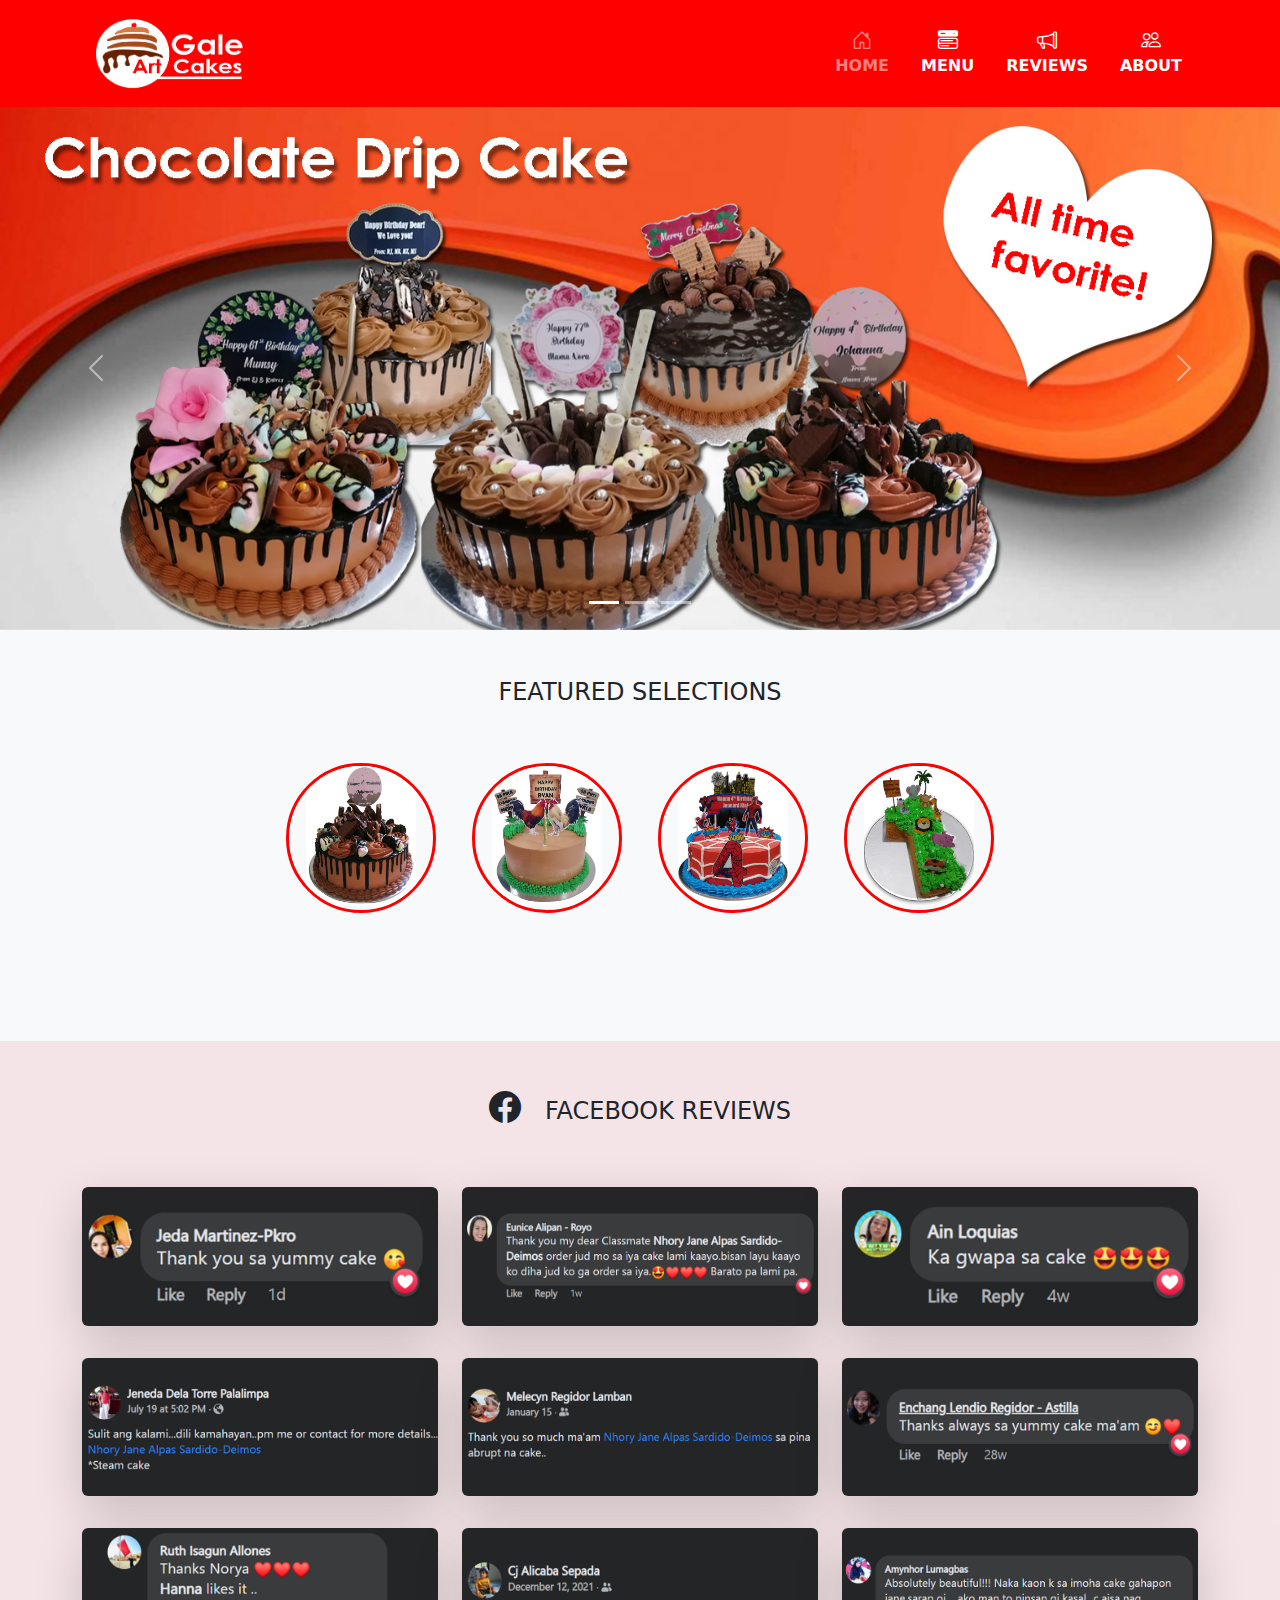
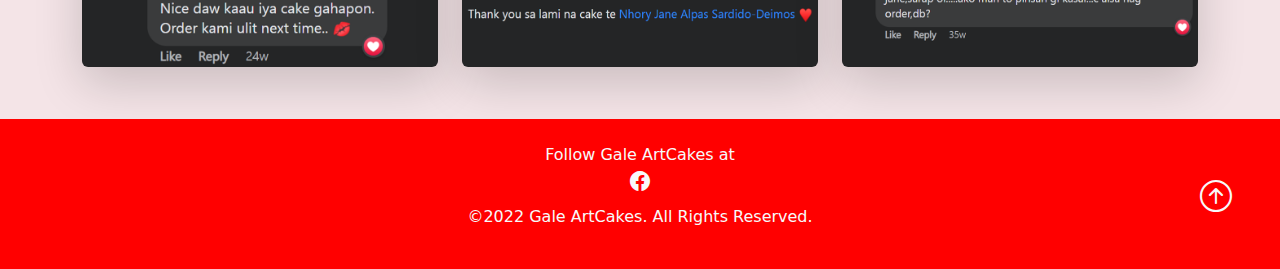
<file: index.html>
<!DOCTYPE html>
<html lang="en">
  <head>
    <!-- ---- Meta Tags ---- -->
    <meta charset="UTF-8" />
    <meta http-equiv="X-UA-Compatible" content="IE=edge" />
    <meta name="viewport" content="width=device-width, initial-scale=1.0" />

    <!-- ---- Bootstrap CSS ---- -->
    <link rel="stylesheet" href="css/bootstrap.min.css" />

    <!-- ---- Bootstrap Icon ---- -->
    <link
      rel="stylesheet"
      href="https://cdn.jsdelivr.net/npm/bootstrap-icons@1.3.0/font/bootstrap-icons.css"
    />

    <!-- ---- Custom CSS ---- -->
    <link rel="stylesheet" href="css/style.css" />
    <title>Gale ArtCakes</title>
  </head>
  <body class="bg-light">
    <!-- ---- Header ---- -->
    <header>
      <div class="p-2 p-lg-3 bgred fixed-top">
        <div class="container">
          <div
            class="d-flex flex-wrap align-items-center justify-content-center justify-content-lg-start"
          >
            <a
              href="#"
              class="d-flex align-items-center my-1 my-lg-0 me-lg-auto text-white text-decoration-none"
            >
              <img
                src="img/GaleLogo_png.png"
                width="180"
                height="75"
                alt="Gale Logo"
              />
            </a>

            <ul
              class="nav col-12 col-lg-auto my-2 justify-content-center my-lg-1 text-small fw-bold"
            >
              <li>
                <a href="#" class="nav-link text-white-50">
                  <i
                    class="bi bi-house-door d-block d-flex justify-content-center mb-1 fs-5"
                  ></i>
                  HOME
                </a>
              </li>
              <li>
                <a href="menu.html" class="nav-link text-white">
                  <i
                    class="bi bi-menu-button-wide-fill d-block d-flex justify-content-center mb-1 fs-5"
                  ></i>
                  MENU
                </a>
              </li>
              <li>
                <a href="#fb_review" class="nav-link text-white">
                  <i
                    class="bi bi-megaphone d-block d-flex justify-content-center mb-1 fs-5"
                  ></i>
                  REVIEWS
                </a>
              </li>

              <li>
                <a href="about.html" class="nav-link text-white">
                  <i
                    class="bi bi-people d-block d-flex justify-content-center mb-1 fs-5"
                  ></i>
                  ABOUT
                </a>
              </li>
            </ul>
          </div>
        </div>
      </div>
    </header>

    <!-- ---- Hero ---- -->
    <section id="hero" class="carousel slide" data-bs-ride="carousel">
      <div class="carousel-indicators">
        <button
          type="button"
          data-bs-target="#hero"
          data-bs-slide-to="0"
          class="active"
          aria-current="true"
          aria-label="Slide 1"
        ></button>
        <button
          type="button"
          data-bs-target="#hero"
          data-bs-slide-to="1"
          aria-label="Slide 2"
        ></button>
        <button
          type="button"
          data-bs-target="#hero"
          data-bs-slide-to="2"
          aria-label="Slide 3"
        ></button>
      </div>

      <div class="carousel-inner d-flex">
        <div class="carousel-item active" data-bs-interval="5000">
          <img src="img/dripCakes.jpg" alt="Cake1" class="img-fluid w-100" />
        </div>
        <div class="carousel-item" data-bs-interval="5000">
          <img src="img/themeCakes.jpg" alt="Cake2" class="img-fluid w-100" />
        </div>
        <div class="carousel-item" data-bs-interval="5000">
          <img
            src="img/characterCakes.jpg"
            alt="Cake3"
            class="img-fluid w-100"
          />
        </div>
        <button
          class="carousel-control-prev"
          type="button"
          data-bs-slide="prev"
          data-bs-target="#hero"
        >
          <span class="carousel-control-prev-icon"></span>
        </button>
        <button
          class="carousel-control-next"
          type="button"
          data-bs-slide="next"
          data-bs-target="#hero"
        >
          <span class="carousel-control-next-icon"></span>
        </button>
      </div>
    </section>

    <!-- ---- Featured Selection ---- -->
    <section class="py-5">
      <div class="container">
        <div class="text-center pb-5">
          <h4>FEATURED SELECTIONS</h4>
        </div>
        <div class="row g-0 d-flex justify-content-center">
          <div class="col-sm-6 col-md-4 col-lg-2 pb-3">
            <div class="selection-item text-center">
              <div class="selection-img overflow-hidden">
                <a href="menu.html#varities"
                  ><img src="img/choco1.png" alt="Choco"
                /></a>
              </div>
              <div class="selection-text">
                <h5 class="pt-2">Chocolate Drip Cakes</h5>
              </div>
            </div>
          </div>
          <div class="col-sm-6 col-md-4 col-lg-2 pb-3">
            <div class="selection-item text-center">
              <div class="selection-img overflow-hidden">
                <a href="menu_category1.html#varities">
                  <img src="img/theme1.png" alt="Choco" />
                </a>
              </div>
              <div class="selection-text">
                <h5 class="pt-2">Chocomoist Themed Cakes</h5>
              </div>
            </div>
          </div>
          <div class="col-sm-6 col-md-4 col-lg-2 pb-3">
            <div class="selection-item text-center">
              <div class="selection-img overflow-hidden">
                <a href="menu_category2.html#varities">
                  <img src="img/character1.png" alt="Choco"
                /></a>
              </div>
              <div class="selection-text">
                <h5 class="pt-2">Cartoon/Character Cakes</h5>
              </div>
            </div>
          </div>
          <div class="col-sm-6 col-md-4 col-lg-2 pb-3">
            <div class="selection-item text-center">
              <div class="selection-img overflow-hidden">
                <a href="menu_category3.html#varities">
                  <img src="img/number1.png" alt="Choco"
                /></a>
              </div>
              <div class="selection-text">
                <h5 class="pt-2">Number Cakes</h5>
              </div>
            </div>
          </div>
        </div>
      </div>
    </section>

    <!-- ---- FB Review ---- -->
    <section id="fb_review" class="bg-danger bg-opacity-10">
      <div class="text-center py-5">
        <h4 class="text-dark">
          <i class="bi bi-facebook me-4 fs-2"></i>FACEBOOK REVIEWS
        </h4>
      </div>
      <div class="container pb-5">
        <div class="row g-4 justify-content-center">
          <div class="col-sm-10 col-md-6 col-lg-4 py-1">
            <img
              src="img/feedback1.PNG"
              alt="feedback 1"
              class="fb-img img-fluid rounded shadow-lg"
            />
          </div>
          <div class="col-sm-10 col-md-6 col-lg-4 py-1">
            <img
              src="img/feedback2.PNG"
              alt="feedback 2"
              class="fb-img img-fluid rounded shadow-lg"
            />
          </div>
          <div class="col-sm-10 col-md-6 col-lg-4 py-1">
            <img
              src="img/feedback3.PNG"
              alt="feedback 3"
              class="fb-img img-fluid rounded shadow-lg"
            />
          </div>
          <div class="col-sm-10 col-md-6 col-lg-4 py-1">
            <img
              src="img/feedback4.PNG"
              alt="feedback 4"
              class="fb-img img-fluid rounded shadow-lg"
            />
          </div>
          <div class="col-sm-10 col-md-6 col-lg-4 py-1">
            <img
              src="img/feedback5.PNG"
              alt="feedback 5"
              class="fb-img img-fluid rounded shadow-lg"
            />
          </div>
          <div class="col-sm-10 col-md-6 col-lg-4 py-1">
            <img
              src="img/feedback6.PNG"
              alt="feedback 6"
              class="fb-img img-fluid rounded shadow-lg"
            />
          </div>
          <div class="col-sm-10 col-md-6 col-lg-4 py-1">
            <img
              src="img/feedback7.PNG"
              alt="feedback 7"
              class="fb-img img-fluid rounded shadow-lg"
            />
          </div>
          <div class="col-sm-10 col-md-6 col-lg-4 py-1">
            <img
              src="img/feedback8.PNG"
              alt="feedback 8"
              class="fb-img img-fluid rounded shadow-lg"
            />
          </div>
          <div class="col-sm-10 col-md-6 col-lg-4 py-1">
            <img
              src="img/feedback9.PNG"
              alt="feedback 9"
              class="fb-img img-fluid rounded shadow-lg"
            />
          </div>
        </div>
      </div>
    </section>

    <!-- ---- Footer---- -->
    <footer class="p-4 bgred position-relative">
      <div class="container">
        <div class="d-flex align-items-center flex-column text-light">
          <p class="m-0 fs-6">Follow Gale ArtCakes at</p>
          <a href="#"><i class="bi bi-facebook text-light fs-5"></i></a>
          <p class="text-light fs-6 lead pt-2">
            &copy;2022 Gale ArtCakes. All Rights Reserved.
          </p>
        </div>
        <a href="#" class="position-absolute bottom-0 end-0 p-5">
          <i class="bi bi-arrow-up-circle text-light fs-2"></i
        ></a>
      </div>
    </footer>

    <!-- ---- Bootstrap JS ---- -->
    <script src="js/bootstrap.bundle.min.js"></script>
  </body>
</html>
</file>
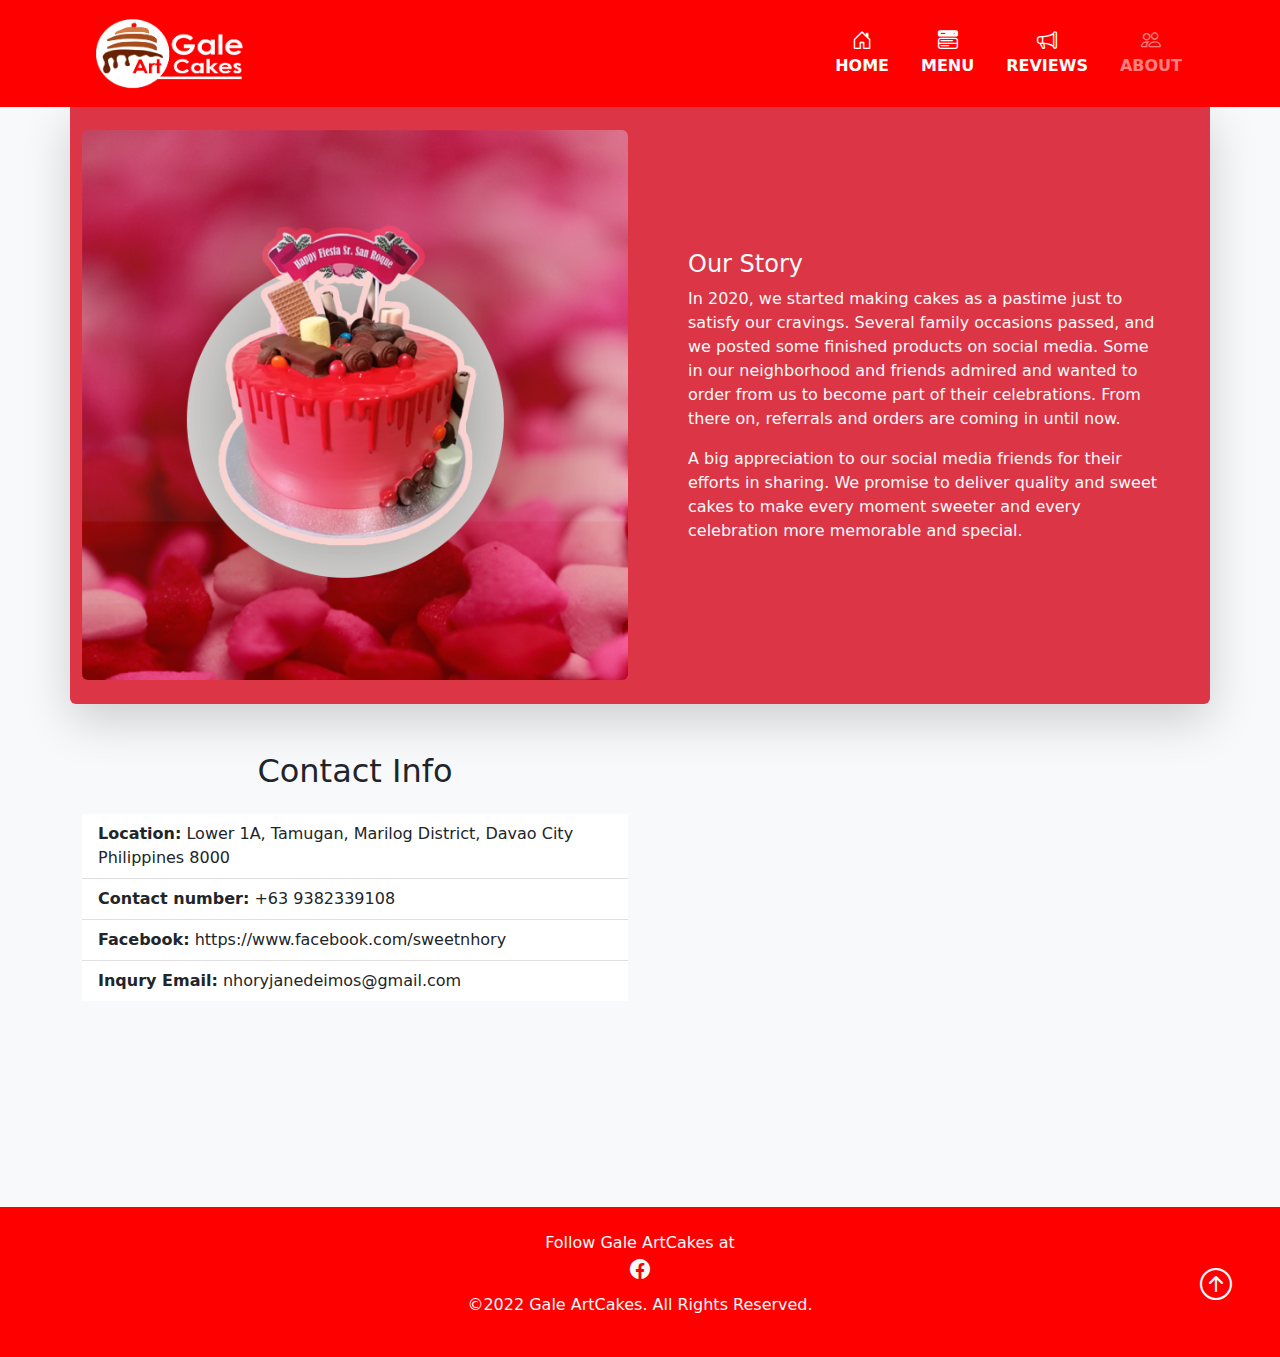
<file: about.html>
<!DOCTYPE html>
<html lang="en">
  <head>
    <!-- ---- Meta Tags ---- -->
    <meta charset="UTF-8" />
    <meta http-equiv="X-UA-Compatible" content="IE=edge" />
    <meta name="viewport" content="width=device-width, initial-scale=1.0" />

    <!-- ---- Bootstrap CSS ---- -->
    <link rel="stylesheet" href="css/bootstrap.min.css" />

    <!-- ---- Bootstrap Icon ---- -->
    <link
      rel="stylesheet"
      href="https://cdn.jsdelivr.net/npm/bootstrap-icons@1.3.0/font/bootstrap-icons.css"
    />

    <!-- ---- Custom CSS ---- -->
    <link rel="stylesheet" href="css/style.css" />
    <title>Gale ArtCakes</title>
  </head>
  <body class="bg-light">
    <!-- ---- Header ---- -->
    <header>
      <div class="p-2 p-lg-3 bgred fixed-top">
        <div class="container">
          <div
            class="d-flex flex-wrap align-items-center justify-content-center justify-content-lg-start"
          >
            <a
              href="index.html"
              class="d-flex align-items-center my-1 my-lg-0 me-lg-auto text-white text-decoration-none"
            >
              <img
                src="img/GaleLogo_png.png"
                width="180"
                height="75"
                alt="Gale Logo"
              />
            </a>

            <ul
              class="nav col-12 col-lg-auto my-2 justify-content-center my-lg-1 text-small fw-bold"
            >
              <li>
                <a href="index.html" class="nav-link text-white">
                  <i
                    class="bi bi-house-door d-block d-flex justify-content-center mb-1 fs-5"
                  ></i>
                  HOME
                </a>
              </li>
              <li>
                <a href="menu.html" class="nav-link text-white">
                  <i
                    class="bi bi-menu-button-wide-fill d-block d-flex justify-content-center mb-1 fs-5"
                  ></i>
                  MENU
                </a>
              </li>
              <li>
                <a href="index.html#fb_review" class="nav-link text-white">
                  <i
                    class="bi bi-megaphone d-block d-flex justify-content-center mb-1 fs-5"
                  ></i>
                  REVIEWS
                </a>
              </li>

              <li>
                <a href="#" class="nav-link text-white-50">
                  <i
                    class="bi bi-people d-block d-flex justify-content-center mb-1 fs-5"
                  ></i>
                  ABOUT
                </a>
              </li>
            </ul>
          </div>
        </div>
      </div>
    </header>

    <!-- ---- About Section ---- -->
    <section id="about" class="">
      <div class="container bg-danger rounded-bottom shadow-lg">
        <div class="row align-items-center">
          <div class="col-md-6 my-4">
            <img
              src="img/about.png"
              alt="about"
              class="img-fluid w-100 rounded"
            />
          </div>
          <div class="history col-md-6 p-5 text-light">
            <h4>Our Story</h4>
            <p>
              In 2020, we started making cakes as a pastime just to satisfy our
              cravings. Several family occasions passed, and we posted some
              finished products on social media. Some in our neighborhood and
              friends admired and wanted to order from us to become part of
              their celebrations. From there on, referrals and orders are coming
              in until now.
            </p>
            <p>
              A big appreciation to our social media friends for their efforts
              in sharing. We promise to deliver quality and sweet cakes to make
              every moment sweeter and every celebration more memorable and
              special.
            </p>
          </div>
        </div>
      </div>
    </section>

    <!-- ---- Contact Details and Map ---- -->
    <section class="p-5">
      <div class="container">
        <div class="row">
          <div class="col-md-6">
            <h2 class="text-center mb-4">Contact Info</h2>

            <ul class="list-group list-group-flush fs-6 lead">
              <li class="list-group-item">
                <span class="fw-bold">Location:</span> Lower 1A, Tamugan,
                Marilog District, Davao City Philippines 8000
              </li>
              <li class="list-group-item">
                <span class="fw-bold">Contact number:</span> +63 9382339108
              </li>
              <li class="list-group-item">
                <span class="fw-bold">Facebook:</span>
                https://www.facebook.com/sweetnhory
              </li>
              <li class="list-group-item">
                <span class="fw-bold">Inqury Email:</span>
                nhoryjanedeimos@gmail.com
              </li>
            </ul>
          </div>

          <div class="col-md-6">
            <div class="d-none d-md-block">
              <iframe
                src="https://www.google.com/maps/embed?pb=!1m14!1m12!1m3!1d2798.6655621258033!2d125.39134787419323!3d7.250993067739964!2m3!1f0!2f0!3f0!3m2!1i1024!2i768!4f13.1!5e0!3m2!1sen!2sph!4v1660904112654!5m2!1sen!2sph"
                width="400"
                height="400"
                style="border: 0"
                allowfullscreen=""
                loading="lazy"
                referrerpolicy="no-referrer-when-downgrade"
              ></iframe>
            </div>
          </div>
        </div>
      </div>
    </section>

    <!-- ---- Footer---- -->
    <footer class="p-4 bgred position-relative">
      <div class="container">
        <div class="d-flex align-items-center flex-column text-light">
          <p class="m-0 fs-6">Follow Gale ArtCakes at</p>
          <a href="#"><i class="bi bi-facebook text-light fs-5"></i></a>
          <p class="text-light fs-6 lead pt-2">
            &copy;2022 Gale ArtCakes. All Rights Reserved.
          </p>
        </div>
        <a href="#" class="position-absolute bottom-0 end-0 p-5">
          <i class="bi bi-arrow-up-circle text-light fs-2"></i
        ></a>
      </div>
    </footer>

    <!-- ---- Bootstrap JS ---- -->
    <script src="js/bootstrap.bundle.min.js"></script>
  </body>
</html>
</file>
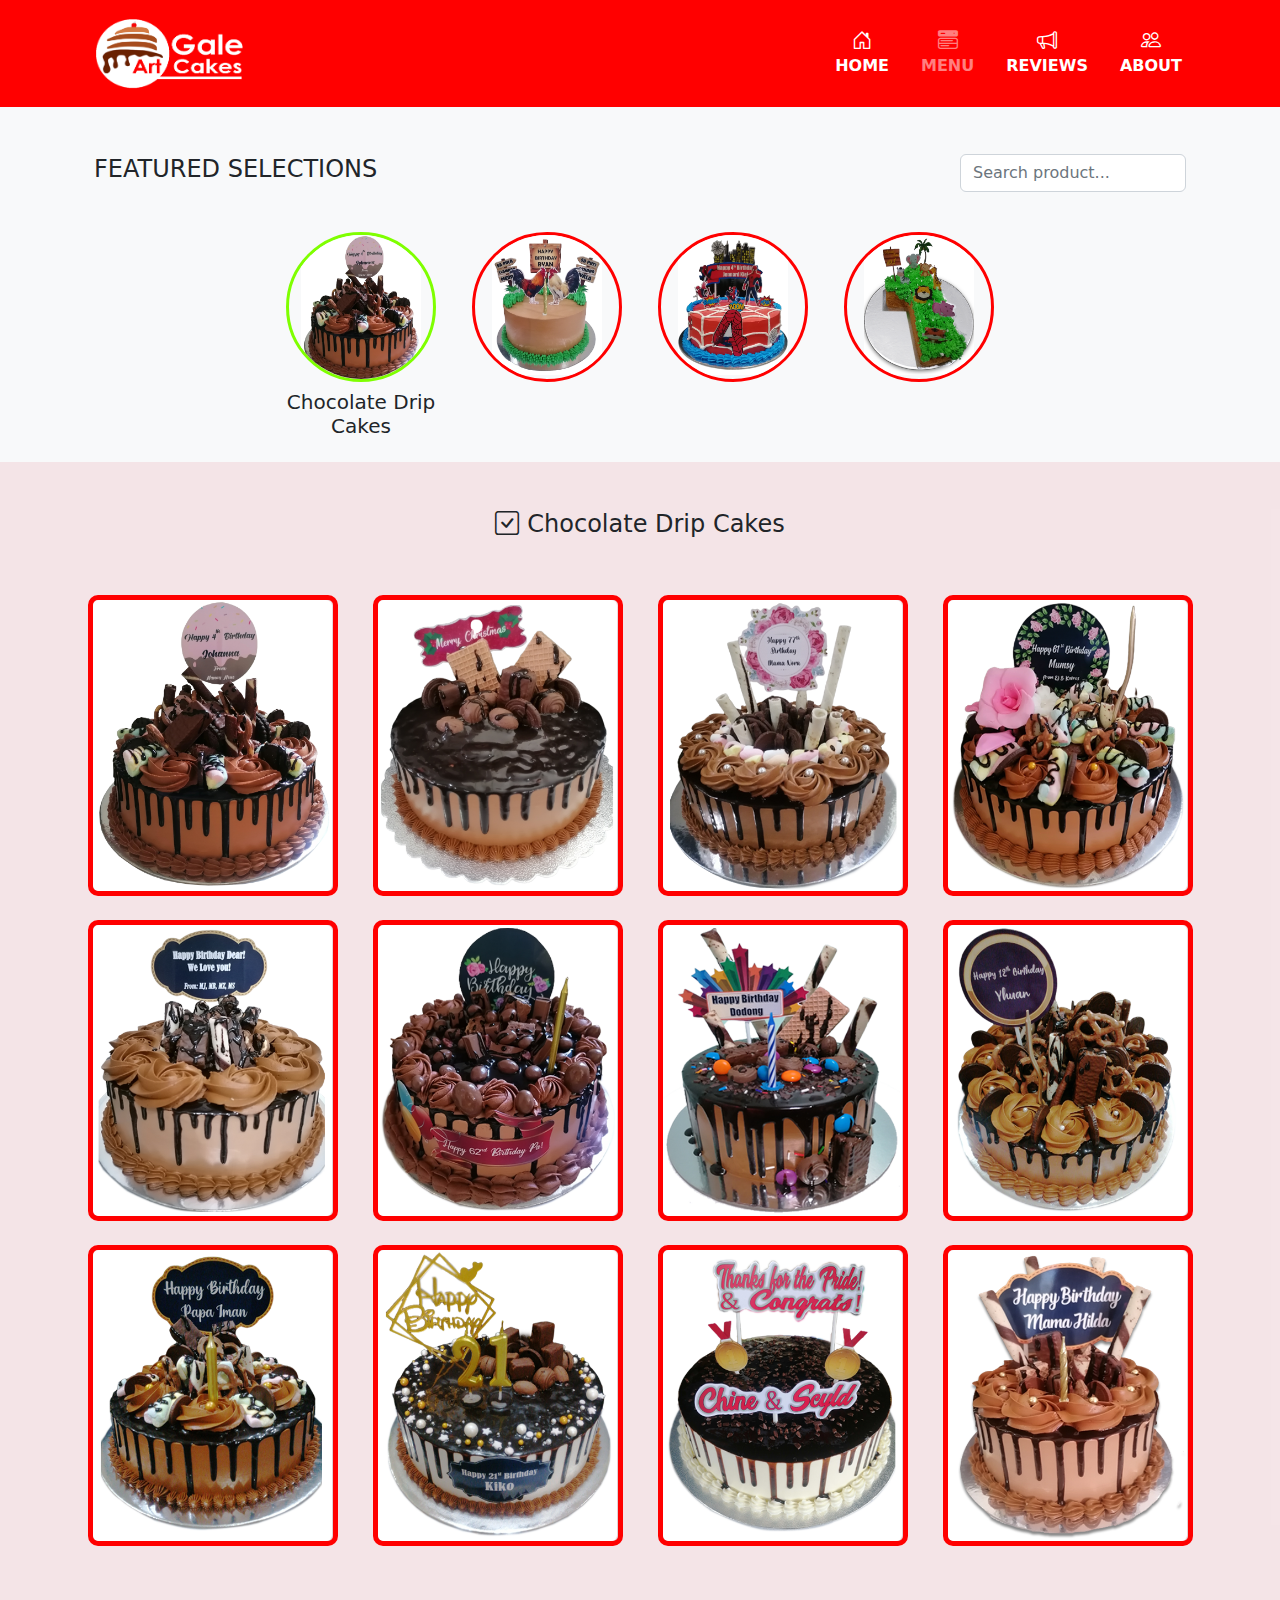
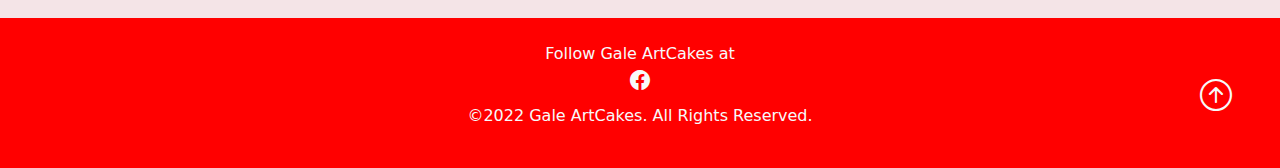
<file: menu.html>
<!DOCTYPE html>
<html lang="en">
  <head>
    <!-- ---- Meta Tags ---- -->
    <meta charset="UTF-8" />
    <meta http-equiv="X-UA-Compatible" content="IE=edge" />
    <meta name="viewport" content="width=device-width, initial-scale=1.0" />

    <!-- ---- Bootstrap CSS ---- -->
    <link rel="stylesheet" href="css/bootstrap.min.css" />

    <!-- ---- Bootstrap Icon ---- -->
    <link
      rel="stylesheet"
      href="https://cdn.jsdelivr.net/npm/bootstrap-icons@1.3.0/font/bootstrap-icons.css"
    />

    <!-- ---- Custom CSS ---- -->
    <link rel="stylesheet" href="css/style.css" />
    <title>Gale ArtCakes</title>
  </head>
  <body class="bg-light">
    <!-- ---- Header ---- -->
    <header>
      <div class="p-2 p-lg-3 bgred fixed-top">
        <div class="container">
          <div
            class="d-flex flex-wrap align-items-center justify-content-center justify-content-lg-start"
          >
            <a
              href="index.html"
              class="d-flex align-items-center my-1 my-lg-0 me-lg-auto text-white text-decoration-none"
            >
              <img
                src="img/GaleLogo_png.png"
                width="180"
                height="75"
                alt="Gale Logo"
              />
            </a>

            <ul
              class="nav col-12 col-lg-auto my-2 justify-content-center my-lg-1 text-small fw-bold"
            >
              <li>
                <a href="index.html" class="nav-link text-white">
                  <i
                    class="bi bi-house-door d-block d-flex justify-content-center mb-1 fs-5"
                  ></i>
                  HOME
                </a>
              </li>
              <li>
                <a href="#" class="nav-link text-white-50">
                  <i
                    class="bi bi-menu-button-wide-fill d-block d-flex justify-content-center mb-1 fs-5"
                  ></i>
                  MENU
                </a>
              </li>
              <li>
                <a href="index.html#fb_review" class="nav-link text-white">
                  <i
                    class="bi bi-megaphone d-block d-flex justify-content-center mb-1 fs-5"
                  ></i>
                  REVIEWS
                </a>
              </li>

              <li>
                <a href="about.html" class="nav-link text-white">
                  <i
                    class="bi bi-people d-block d-flex justify-content-center mb-1 fs-5"
                  ></i>
                  ABOUT
                </a>
              </li>
            </ul>
          </div>
        </div>
      </div>
    </header>

    <!-- ---- Featured Selection ---- -->
    <section id="selection">
      <div class="container">
        <div class="py-3 pt-5 mb-4">
          <div class="container d-flex flex-wrap justify-content-center">
            <div class="d-flex align-items-center mb-3 mb-lg-0 me-lg-auto">
              <h4>FEATURED SELECTIONS</h4>
            </div>
            <form class="col-12 col-lg-auto mb-3 mb-lg-0" role="search">
              <input
                type="search"
                class="form-control"
                placeholder="Search product..."
                aria-label="Search"
              />
            </form>
          </div>
        </div>
        <div class="row g-0 d-flex justify-content-center">
          <div class="col-sm-6 col-md-4 col-lg-2 pb-3">
            <div class="selection-item text-center">
              <div class="selected-img overflow-hidden">
                <a href="menu.html#varities">
                  <img src="img/choco1.png" alt="Choco" />
                </a>
              </div>
              <div class="selected-text">
                <h5 class="pt-2 lead">Chocolate Drip Cakes</h5>
              </div>
            </div>
          </div>
          <div class="col-sm-6 col-md-4 col-lg-2 pb-3">
            <div class="selection-item text-center">
              <div class="selection-img overflow-hidden">
                <a href="menu_category1.html#varities">
                  <img src="img/theme1.png" alt="Choco"
                /></a>
              </div>
              <div class="selection-text">
                <h5 class="pt-2 lead">Chocomoist Themed Cakes</h5>
              </div>
            </div>
          </div>
          <div class="col-sm-6 col-md-4 col-lg-2 pb-3">
            <div class="selection-item text-center">
              <div class="selection-img overflow-hidden">
                <a href="menu_category2.html#varities">
                  <img src="img/character1.png" alt="Choco"
                /></a>
              </div>
              <div class="selection-text">
                <h5 class="pt-2 lead">Cartoon/Character Cakes</h5>
              </div>
            </div>
          </div>
          <div class="col-sm-6 col-md-4 col-lg-2 pb-3">
            <div class="selection-item text-center">
              <div class="selection-img overflow-hidden">
                <a href="menu_category3.html#varities">
                  <img src="img/number1.png" alt="Choco"
                /></a>
              </div>
              <div class="selection-text">
                <h5 class="pt-2 lead">Number Cakes</h5>
              </div>
            </div>
          </div>
        </div>
      </div>
    </section>

    <!-- ---- Varities ---- -->
    <section id="varities" class="bg-danger bg-opacity-10">
      <div class="text-center py-5">
        <h4><i class="bi bi-check-square me-2"></i>Chocolate Drip Cakes</h4>
      </div>
      <div class="container pb-5">
        <div class="row">
          <div
            class="col-sm-6 col-md-4 col-lg-3 pb-4 d-flex justify-content-center"
          >
            <div class="card-img overflow-hidden">
              <img
                src="img/choco1.png"
                alt="choco 1"
                class="img-fluid rounded shadow-lg"
                data-bs-toggle="modal"
                data-bs-target="#enroll_1"
              />
            </div>
          </div>

          <div
            class="col-sm-6 col-md-4 col-lg-3 pb-4 d-flex justify-content-center"
          >
            <div class="card-img overflow-hidden">
              <img
                src="img/choco2.png"
                alt="choco 2"
                class="img-fluid rounded shadow-lg"
                data-bs-toggle="modal"
                data-bs-target="#enroll_2"
              />
            </div>
          </div>

          <div
            class="col-sm-6 col-md-4 col-lg-3 pb-4 d-flex justify-content-center"
          >
            <div class="card-img overflow-hidden">
              <img
                src="img/choco3.png"
                alt="choco 3"
                class="img-fluid rounded shadow-lg"
                data-bs-toggle="modal"
                data-bs-target="#enroll_3"
              />
            </div>
          </div>

          <div
            class="col-sm-6 col-md-4 col-lg-3 pb-4 d-flex justify-content-center"
          >
            <div class="card-img overflow-hidden">
              <img
                src="img/choco4.png"
                alt="choco 4"
                class="img-fluid rounded shadow-lg"
                data-bs-toggle="modal"
                data-bs-target="#enroll_4"
              />
            </div>
          </div>
          <div
            class="col-sm-6 col-md-4 col-lg-3 pb-4 d-flex justify-content-center"
          >
            <div class="card-img overflow-hidden">
              <img
                src="img/choco5.png"
                alt="choco 5"
                class="img-fluid rounded shadow-lg"
                data-bs-toggle="modal"
                data-bs-target="#enroll_5"
              />
            </div>
          </div>
          <div
            class="col-sm-6 col-md-4 col-lg-3 pb-4 d-flex justify-content-center"
          >
            <div class="card-img overflow-hidden">
              <img
                src="img/choco6.png"
                alt="choco 6"
                class="img-fluid rounded shadow-lg"
                data-bs-toggle="modal"
                data-bs-target="#enroll_6"
              />
            </div>
          </div>
          <div
            class="col-sm-6 col-md-4 col-lg-3 pb-4 d-flex justify-content-center"
          >
            <div class="card-img overflow-hidden">
              <img
                src="img/choco7.png"
                alt="choco 7"
                class="img-fluid rounded shadow-lg"
                data-bs-toggle="modal"
                data-bs-target="#enroll_7"
              />
            </div>
          </div>
          <div
            class="col-sm-6 col-md-4 col-lg-3 pb-4 d-flex justify-content-center"
          >
            <div class="card-img overflow-hidden">
              <img
                src="img/choco8.png"
                alt="choco 8"
                class="img-fluid rounded shadow-lg"
                data-bs-toggle="modal"
                data-bs-target="#enroll_8"
              />
            </div>
          </div>
          <div
            class="col-sm-6 col-md-4 col-lg-3 pb-4 d-flex justify-content-center"
          >
            <div class="card-img overflow-hidden">
              <img
                src="img/choco9.png"
                alt="choco 9"
                class="img-fluid rounded shadow-lg"
                data-bs-toggle="modal"
                data-bs-target="#enroll_9"
              />
            </div>
          </div>
          <div
            class="col-sm-6 col-md-4 col-lg-3 pb-4 d-flex justify-content-center"
          >
            <div class="card-img overflow-hidden">
              <img
                src="img/choco10.png"
                alt="choco 10"
                class="img-fluid rounded shadow-lg"
                data-bs-toggle="modal"
                data-bs-target="#enroll_10"
              />
            </div>
          </div>
          <div
            class="col-sm-6 col-md-4 col-lg-3 pb-4 d-flex justify-content-center"
          >
            <div class="card-img overflow-hidden">
              <img
                src="img/choco11.png"
                alt="choco 11"
                class="img-fluid rounded shadow-lg"
                data-bs-toggle="modal"
                data-bs-target="#enroll_11"
              />
            </div>
          </div>
          <div
            class="col-sm-6 col-md-4 col-lg-3 pb-4 d-flex justify-content-center"
          >
            <div class="card-img overflow-hidden">
              <img
                src="img/choco12.png"
                alt="choco 12"
                class="img-fluid rounded shadow-lg"
                data-bs-toggle="modal"
                data-bs-target="#enroll_12"
              />
            </div>
          </div>
        </div>
      </div>
    </section>

    <!-- ---- Modal1 ---- -->
    <div class="modal" id="enroll_1">
      <div class="modal-dialog">
        <div class="modal-content">
          <div class="modal-header">
            <h4 class="text-danger">Chocolate Drip Var101</h4>
            <button
              class="btn-close"
              type="button"
              data-bs-dismiss="modal"
            ></button>
          </div>
          <div class="modal-body">
            <div class="modal-img d-flex justify-content-center">
              <img src="img/choco1.png" alt="Choco 1" />
            </div>
            <div>
              <ul class="lead fs-6 mb-0">
                <li>Prices may vary according to sizes.</li>
                <li>Prices may change without any prior notice.</li>
                <li>
                  Additional disclaimer: Actual food presentation may vary.
                </li>
              </ul>
            </div>
          </div>
          <div class="modal-footer bgred">
            <a href="#" class="fs-5 text-white text-decoration-none"
              >Message us<i class="bi bi-facebook ps-2"></i
            ></a>
          </div>
        </div>
      </div>
    </div>
    <!-- --- enroll_2---- -->
    <div class="modal" id="enroll_2">
      <div class="modal-dialog">
        <div class="modal-content">
          <div class="modal-header">
            <h4 class="text-danger">Chocolate Drip Var102</h4>
            <button
              class="btn-close"
              type="button"
              data-bs-dismiss="modal"
            ></button>
          </div>
          <div class="modal-body">
            <div class="modal-img d-flex justify-content-center">
              <img src="img/choco2.png" alt="Choco 2" />
            </div>
            <div>
              <ul class="lead fs-6 mb-0">
                <li>Prices may vary according to sizes.</li>
                <li>Prices may change without any prior notice.</li>
                <li>
                  Additional disclaimer: Actual food presentation may vary.
                </li>
              </ul>
            </div>
          </div>
          <div class="modal-footer bgred">
            <a href="#" class="fs-5 text-white text-decoration-none"
              >Message us<i class="bi bi-facebook ps-2"></i
            ></a>
          </div>
        </div>
      </div>
    </div>
    <!-- --- enroll_3---- -->
    <div class="modal" id="enroll_3">
      <div class="modal-dialog">
        <div class="modal-content">
          <div class="modal-header">
            <h4 class="text-danger">Chocolate Drip Var103</h4>
            <button
              class="btn-close"
              type="button"
              data-bs-dismiss="modal"
            ></button>
          </div>
          <div class="modal-body">
            <div class="modal-img d-flex justify-content-center">
              <img src="img/choco3.png" alt="Choco 3" />
            </div>
            <div>
              <ul class="lead fs-6 mb-0">
                <li>Prices may vary according to sizes.</li>
                <li>Prices may change without any prior notice.</li>
                <li>
                  Additional disclaimer: Actual food presentation may vary.
                </li>
              </ul>
            </div>
          </div>
          <div class="modal-footer bgred">
            <a href="#" class="fs-5 text-white text-decoration-none"
              >Message us<i class="bi bi-facebook ps-2"></i
            ></a>
          </div>
        </div>
      </div>
    </div>
    <!-- --- enroll_4---- -->
    <div class="modal" id="enroll_4">
      <div class="modal-dialog">
        <div class="modal-content">
          <div class="modal-header">
            <h4 class="text-danger">Chocolate Drip Var104</h4>
            <button
              class="btn-close"
              type="button"
              data-bs-dismiss="modal"
            ></button>
          </div>
          <div class="modal-body">
            <div class="modal-img d-flex justify-content-center">
              <img src="img/choco4.png" alt="Choco 4" />
            </div>
            <div>
              <ul class="lead fs-6 mb-0">
                <li>Prices may vary according to sizes.</li>
                <li>Prices may change without any prior notice.</li>
                <li>
                  Additional disclaimer: Actual food presentation may vary.
                </li>
              </ul>
            </div>
          </div>
          <div class="modal-footer bgred">
            <a href="#" class="fs-5 text-white text-decoration-none"
              >Message us<i class="bi bi-facebook ps-2"></i
            ></a>
          </div>
        </div>
      </div>
    </div>
    <!-- --- enroll_5---- -->
    <div class="modal" id="enroll_5">
      <div class="modal-dialog">
        <div class="modal-content">
          <div class="modal-header">
            <h4 class="text-danger">Chocolate Drip Var105</h4>
            <button
              class="btn-close"
              type="button"
              data-bs-dismiss="modal"
            ></button>
          </div>
          <div class="modal-body">
            <div class="modal-img d-flex justify-content-center">
              <img src="img/choco5.png" alt="Choco 5" />
            </div>
            <div>
              <ul class="lead fs-6 mb-0">
                <li>Prices may vary according to sizes.</li>
                <li>Prices may change without any prior notice.</li>
                <li>
                  Additional disclaimer: Actual food presentation may vary.
                </li>
              </ul>
            </div>
          </div>
          <div class="modal-footer bgred">
            <a href="#" class="fs-5 text-white text-decoration-none"
              >Message us<i class="bi bi-facebook ps-2"></i
            ></a>
          </div>
        </div>
      </div>
    </div>
    <!-- --- enroll_6---- -->
    <div class="modal" id="enroll_6">
      <div class="modal-dialog">
        <div class="modal-content">
          <div class="modal-header">
            <h4 class="text-danger">Chocolate Drip Var106</h4>
            <button
              class="btn-close"
              type="button"
              data-bs-dismiss="modal"
            ></button>
          </div>
          <div class="modal-body">
            <div class="modal-img d-flex justify-content-center">
              <img src="img/choco6.png" alt="Choco 6" />
            </div>
            <div>
              <ul class="lead fs-6 mb-0">
                <li>Prices may vary according to sizes.</li>
                <li>Prices may change without any prior notice.</li>
                <li>
                  Additional disclaimer: Actual food presentation may vary.
                </li>
              </ul>
            </div>
          </div>
          <div class="modal-footer bgred">
            <a href="#" class="fs-5 text-white text-decoration-none"
              >Message us<i class="bi bi-facebook ps-2"></i
            ></a>
          </div>
        </div>
      </div>
    </div>
    <!-- --- enroll_7---- -->
    <div class="modal" id="enroll_7">
      <div class="modal-dialog">
        <div class="modal-content">
          <div class="modal-header">
            <h4 class="text-danger">Chocolate Drip Var107</h4>
            <button
              class="btn-close"
              type="button"
              data-bs-dismiss="modal"
            ></button>
          </div>
          <div class="modal-body">
            <div class="modal-img d-flex justify-content-center">
              <img src="img/choco7.png" alt="Choco 7" />
            </div>
            <div>
              <ul class="lead fs-6 mb-0">
                <li>Prices may vary according to sizes.</li>
                <li>Prices may change without any prior notice.</li>
                <li>
                  Additional disclaimer: Actual food presentation may vary.
                </li>
              </ul>
            </div>
          </div>
          <div class="modal-footer bgred">
            <a href="#" class="fs-5 text-white text-decoration-none"
              >Message us<i class="bi bi-facebook ps-2"></i
            ></a>
          </div>
        </div>
      </div>
    </div>
    <!-- --- enroll_8---- -->
    <div class="modal" id="enroll_8">
      <div class="modal-dialog">
        <div class="modal-content">
          <div class="modal-header">
            <h4 class="text-danger">Chocolate Drip Var108</h4>
            <button
              class="btn-close"
              type="button"
              data-bs-dismiss="modal"
            ></button>
          </div>
          <div class="modal-body">
            <div class="modal-img d-flex justify-content-center">
              <img src="img/choco8.png" alt="Choco 8" />
            </div>
            <div>
              <ul class="lead fs-6 mb-0">
                <li>Prices may vary according to sizes.</li>
                <li>Prices may change without any prior notice.</li>
                <li>
                  Additional disclaimer: Actual food presentation may vary.
                </li>
              </ul>
            </div>
          </div>
          <div class="modal-footer bgred">
            <a href="#" class="fs-5 text-white text-decoration-none"
              >Message us<i class="bi bi-facebook ps-2"></i
            ></a>
          </div>
        </div>
      </div>
    </div>
    <!-- --- enroll_9---- -->
    <div class="modal" id="enroll_9">
      <div class="modal-dialog">
        <div class="modal-content">
          <div class="modal-header">
            <h4 class="text-danger">Chocolate Drip Var109</h4>
            <button
              class="btn-close"
              type="button"
              data-bs-dismiss="modal"
            ></button>
          </div>
          <div class="modal-body">
            <div class="modal-img d-flex justify-content-center">
              <img src="img/choco9.png" alt="Choco 9" />
            </div>
            <div>
              <ul class="lead fs-6 mb-0">
                <li>Prices may vary according to sizes.</li>
                <li>Prices may change without any prior notice.</li>
                <li>
                  Additional disclaimer: Actual food presentation may vary.
                </li>
              </ul>
            </div>
          </div>
          <div class="modal-footer bgred">
            <a href="#" class="fs-5 text-white text-decoration-none"
              >Message us<i class="bi bi-facebook ps-2"></i
            ></a>
          </div>
        </div>
      </div>
    </div>
    <!-- --- enroll_10---- -->
    <div class="modal" id="enroll_10">
      <div class="modal-dialog">
        <div class="modal-content">
          <div class="modal-header">
            <h4 class="text-danger">Chocolate Drip Var110</h4>
            <button
              class="btn-close"
              type="button"
              data-bs-dismiss="modal"
            ></button>
          </div>
          <div class="modal-body">
            <div class="modal-img d-flex justify-content-center">
              <img src="img/choco10.png" alt="Choco 10" />
            </div>
            <div>
              <ul class="lead fs-6 mb-0">
                <li>Prices may vary according to sizes.</li>
                <li>Prices may change without any prior notice.</li>
                <li>
                  Additional disclaimer: Actual food presentation may vary.
                </li>
              </ul>
            </div>
          </div>
          <div class="modal-footer bgred">
            <a href="#" class="fs-5 text-white text-decoration-none"
              >Message us<i class="bi bi-facebook ps-2"></i
            ></a>
          </div>
        </div>
      </div>
    </div>
    <!-- --- enroll_11---- -->
    <div class="modal" id="enroll_11">
      <div class="modal-dialog">
        <div class="modal-content">
          <div class="modal-header">
            <h4 class="text-danger">Chocolate Drip Var111</h4>
            <button
              class="btn-close"
              type="button"
              data-bs-dismiss="modal"
            ></button>
          </div>
          <div class="modal-body">
            <div class="modal-img d-flex justify-content-center">
              <img src="img/choco11.png" alt="Choco 11" />
            </div>
            <div>
              <ul class="lead fs-6 mb-0">
                <li>Prices may vary according to sizes.</li>
                <li>Prices may change without any prior notice.</li>
                <li>
                  Additional disclaimer: Actual food presentation may vary.
                </li>
              </ul>
            </div>
          </div>
          <div class="modal-footer bgred">
            <a href="#" class="fs-5 text-white text-decoration-none"
              >Message us<i class="bi bi-facebook ps-2"></i
            ></a>
          </div>
        </div>
      </div>
    </div>
    <!-- --- enroll_12---- -->
    <div class="modal" id="enroll_12">
      <div class="modal-dialog">
        <div class="modal-content">
          <div class="modal-header">
            <h4 class="text-danger">Chocolate Drip Var112</h4>
            <button
              class="btn-close"
              type="button"
              data-bs-dismiss="modal"
            ></button>
          </div>
          <div class="modal-body">
            <div class="modal-img d-flex justify-content-center">
              <img src="img/choco12.png" alt="Choco 12" />
            </div>
            <div>
              <ul class="lead fs-6 mb-0">
                <li>Prices may vary according to sizes.</li>
                <li>Prices may change without any prior notice.</li>
                <li>
                  Additional disclaimer: Actual food presentation may vary.
                </li>
              </ul>
            </div>
          </div>
          <div class="modal-footer bgred">
            <a href="#" class="fs-5 text-white text-decoration-none"
              >Message us<i class="bi bi-facebook ps-2"></i
            ></a>
          </div>
        </div>
      </div>
    </div>
    <!-- ---- Footer---- -->
    <footer class="p-4 bgred position-relative">
      <div class="container">
        <div class="d-flex align-items-center flex-column text-light">
          <p class="m-0 fs-6">Follow Gale ArtCakes at</p>
          <a href="#"><i class="bi bi-facebook text-light fs-5"></i></a>
          <p class="text-light fs-6 lead pt-2">
            &copy;2022 Gale ArtCakes. All Rights Reserved.
          </p>
        </div>
        <a href="#" class="position-absolute bottom-0 end-0 p-5">
          <i class="bi bi-arrow-up-circle text-light fs-2"></i
        ></a>
      </div>
    </footer>

    <!-- ---- Bootstrap JS ---- -->
    <script src="js/bootstrap.bundle.min.js"></script>
  </body>
</html>
</file>
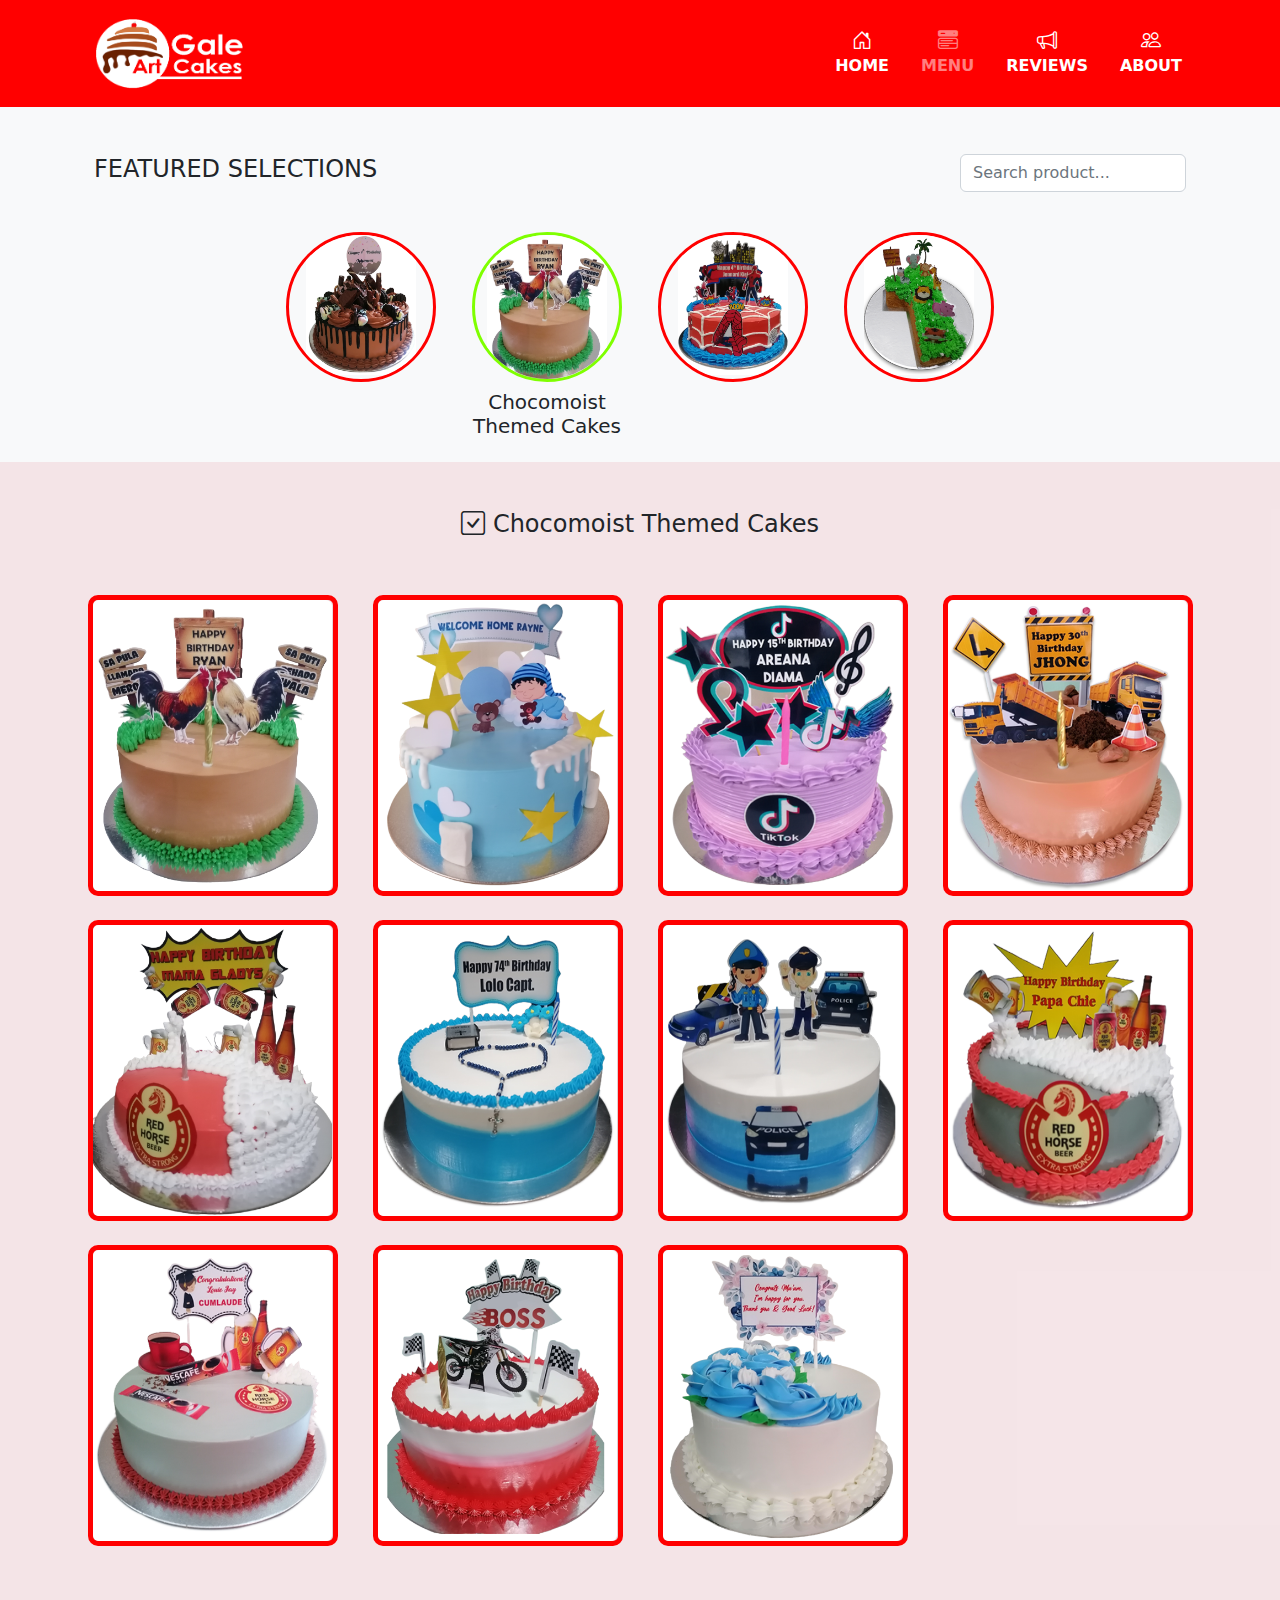
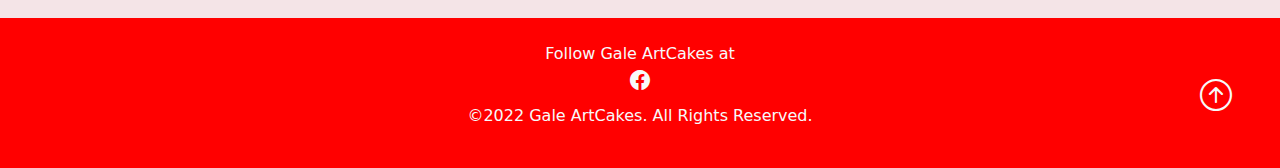
<file: menu_category1.html>
<!DOCTYPE html>
<html lang="en">
  <head>
    <!-- ---- Meta Tags ---- -->
    <meta charset="UTF-8" />
    <meta http-equiv="X-UA-Compatible" content="IE=edge" />
    <meta name="viewport" content="width=device-width, initial-scale=1.0" />

    <!-- ---- Bootstrap CSS ---- -->
    <link rel="stylesheet" href="css/bootstrap.min.css" />

    <!-- ---- Bootstrap Icon ---- -->
    <link
      rel="stylesheet"
      href="https://cdn.jsdelivr.net/npm/bootstrap-icons@1.3.0/font/bootstrap-icons.css"
    />

    <!-- ---- Custom CSS ---- -->
    <link rel="stylesheet" href="css/style.css" />
    <title>Gale ArtCakes</title>
  </head>
  <body class="bg-light">
    <!-- ---- Header ---- -->
    <header>
      <div class="p-2 p-lg-3 bgred fixed-top">
        <div class="container">
          <div
            class="d-flex flex-wrap align-items-center justify-content-center justify-content-lg-start"
          >
            <a
              href="index.html"
              class="d-flex align-items-center my-1 my-lg-0 me-lg-auto text-white text-decoration-none"
            >
              <img
                src="img/GaleLogo_png.png"
                width="180"
                height="75"
                alt="Gale Logo"
              />
            </a>

            <ul
              class="nav col-12 col-lg-auto my-2 justify-content-center my-lg-1 text-small fw-bold"
            >
              <li>
                <a href="index.html" class="nav-link text-white">
                  <i
                    class="bi bi-house-door d-block d-flex justify-content-center mb-1 fs-5"
                  ></i>
                  HOME
                </a>
              </li>
              <li>
                <a href="#" class="nav-link text-white-50">
                  <i
                    class="bi bi-menu-button-wide-fill d-block d-flex justify-content-center mb-1 fs-5"
                  ></i>
                  MENU
                </a>
              </li>
              <li>
                <a href="index.html#fb_review" class="nav-link text-white">
                  <i
                    class="bi bi-megaphone d-block d-flex justify-content-center mb-1 fs-5"
                  ></i>
                  REVIEWS
                </a>
              </li>

              <li>
                <a href="about.html" class="nav-link text-white">
                  <i
                    class="bi bi-people d-block d-flex justify-content-center mb-1 fs-5"
                  ></i>
                  ABOUT
                </a>
              </li>
            </ul>
          </div>
        </div>
      </div>
    </header>

    <!-- ---- Featured Selection ---- -->
    <section id="selection">
      <div class="container">
        <div class="py-3 pt-5 mb-4">
          <div class="container d-flex flex-wrap justify-content-center">
            <div class="d-flex align-items-center mb-3 mb-lg-0 me-lg-auto">
              <h4>FEATURED SELECTIONS</h4>
            </div>
            <form class="col-12 col-lg-auto mb-3 mb-lg-0" role="search">
              <input
                type="search"
                class="form-control"
                placeholder="Search product..."
                aria-label="Search"
              />
            </form>
          </div>
        </div>
        <div class="row g-0 d-flex justify-content-center">
          <div class="col-sm-6 col-md-4 col-lg-2 pb-3">
            <div class="selection-item text-center">
              <div class="selection-img overflow-hidden">
                <a href="menu.html#varities">
                  <img src="img/choco1.png" alt="Choco"
                /></a>
              </div>
              <div class="selection-text">
                <h5 class="pt-2 lead">Chocolate Drip Cakes</h5>
              </div>
            </div>
          </div>
          <div class="col-sm-6 col-md-4 col-lg-2 pb-3">
            <div class="selection-item text-center">
              <div class="selected-img overflow-hidden">
                <a href="menu_category1.html#varities">
                  <img src="img/theme1.png" alt="Choco" />
                </a>
              </div>
              <div class="selected-text">
                <h5 class="pt-2 lead">Chocomoist Themed Cakes</h5>
              </div>
            </div>
          </div>
          <div class="col-sm-6 col-md-4 col-lg-2 pb-3">
            <div class="selection-item text-center">
              <div class="selection-img overflow-hidden">
                <a href="menu_category2.html#varities">
                  <img src="img/character1.png" alt="Choco"
                /></a>
              </div>
              <div class="selection-text">
                <h5 class="pt-2 lead">Cartoon/Character Cakes</h5>
              </div>
            </div>
          </div>
          <div class="col-sm-6 col-md-4 col-lg-2 pb-3">
            <div class="selection-item text-center">
              <div class="selection-img overflow-hidden">
                <a href="menu_category3.html#varities">
                  <img src="img/number1.png" alt="Choco"
                /></a>
              </div>
              <div class="selection-text">
                <h5 class="pt-2 lead">Number Cakes</h5>
              </div>
            </div>
          </div>
        </div>
      </div>
    </section>

    <!-- ---- Varities ---- -->
    <section id="varities" class="bg-danger bg-opacity-10">
      <div class="text-center py-5">
        <h4><i class="bi bi-check-square me-2"></i>Chocomoist Themed Cakes</h4>
      </div>
      <div class="container pb-5">
        <div class="row">
          <div
            class="col-sm-6 col-md-4 col-lg-3 pb-4 d-flex justify-content-center"
          >
            <div class="card-img overflow-hidden">
              <img
                src="img/theme1.png"
                alt="theme 1"
                class="img-fluid rounded shadow-lg"
                data-bs-toggle="modal"
                data-bs-target="#enroll_1"
              />
            </div>
          </div>

          <div
            class="col-sm-6 col-md-4 col-lg-3 pb-4 d-flex justify-content-center"
          >
            <div class="card-img overflow-hidden">
              <img
                src="img/theme2.png"
                alt="theme 2"
                class="img-fluid rounded shadow-lg"
                data-bs-toggle="modal"
                data-bs-target="#enroll_2"
              />
            </div>
          </div>

          <div
            class="col-sm-6 col-md-4 col-lg-3 pb-4 d-flex justify-content-center"
          >
            <div class="card-img overflow-hidden">
              <img
                src="img/theme3.png"
                alt="theme 3"
                class="img-fluid rounded shadow-lg"
                data-bs-toggle="modal"
                data-bs-target="#enroll_3"
              />
            </div>
          </div>

          <div
            class="col-sm-6 col-md-4 col-lg-3 pb-4 d-flex justify-content-center"
          >
            <div class="card-img overflow-hidden">
              <img
                src="img/theme4.png"
                alt="theme 4"
                class="img-fluid rounded shadow-lg"
                data-bs-toggle="modal"
                data-bs-target="#enroll_4"
              />
            </div>
          </div>
          <div
            class="col-sm-6 col-md-4 col-lg-3 pb-4 d-flex justify-content-center"
          >
            <div class="card-img overflow-hidden">
              <img
                src="img/theme5.png"
                alt="theme 5"
                class="img-fluid rounded shadow-lg"
                data-bs-toggle="modal"
                data-bs-target="#enroll_5"
              />
            </div>
          </div>
          <div
            class="col-sm-6 col-md-4 col-lg-3 pb-4 d-flex justify-content-center"
          >
            <div class="card-img overflow-hidden">
              <img
                src="img/theme6.png"
                alt="theme 6"
                class="img-fluid rounded shadow-lg"
                data-bs-toggle="modal"
                data-bs-target="#enroll_6"
              />
            </div>
          </div>
          <div
            class="col-sm-6 col-md-4 col-lg-3 pb-4 d-flex justify-content-center"
          >
            <div class="card-img overflow-hidden">
              <img
                src="img/theme7.png"
                alt="theme 7"
                class="img-fluid rounded shadow-lg"
                data-bs-toggle="modal"
                data-bs-target="#enroll_7"
              />
            </div>
          </div>
          <div
            class="col-sm-6 col-md-4 col-lg-3 pb-4 d-flex justify-content-center"
          >
            <div class="card-img overflow-hidden">
              <img
                src="img/theme8.png"
                alt="theme 8"
                class="img-fluid rounded shadow-lg"
                data-bs-toggle="modal"
                data-bs-target="#enroll_8"
              />
            </div>
          </div>
          <div
            class="col-sm-6 col-md-4 col-lg-3 pb-4 d-flex justify-content-center"
          >
            <div class="card-img overflow-hidden">
              <img
                src="img/theme9.png"
                alt="theme 9"
                class="img-fluid rounded shadow-lg"
                data-bs-toggle="modal"
                data-bs-target="#enroll_9"
              />
            </div>
          </div>
          <div
            class="col-sm-6 col-md-4 col-lg-3 pb-4 d-flex justify-content-center"
          >
            <div class="card-img overflow-hidden">
              <img
                src="img/theme10.png"
                alt="theme 10"
                class="img-fluid rounded shadow-lg"
                data-bs-toggle="modal"
                data-bs-target="#enroll_10"
              />
            </div>
          </div>
          <div
            class="col-sm-6 col-md-4 col-lg-3 pb-4 d-flex justify-content-center"
          >
            <div class="card-img overflow-hidden">
              <img
                src="img/theme11.png"
                alt="theme 11"
                class="img-fluid rounded shadow-lg"
                data-bs-toggle="modal"
                data-bs-target="#enroll_11"
              />
            </div>
          </div>
        </div>
      </div>
    </section>

    <!-- ---- Modal1 ---- -->
    <div class="modal" id="enroll_1">
      <div class="modal-dialog">
        <div class="modal-content">
          <div class="modal-header">
            <h4 class="text-danger">Chocomoist Themed Cake Var101</h4>
            <button
              class="btn-close"
              type="button"
              data-bs-dismiss="modal"
            ></button>
          </div>
          <div class="modal-body">
            <div class="modal-img d-flex justify-content-center">
              <img src="img/theme1.png" alt="theme 1" />
            </div>
            <div>
              <ul class="lead fs-6 mb-0">
                <li>Prices may vary according to sizes.</li>
                <li>Prices may change without any prior notice.</li>
                <li>
                  Additional disclaimer: Actual food presentation may vary.
                </li>
              </ul>
            </div>
          </div>
          <div class="modal-footer bgred">
            <a href="#" class="fs-5 text-white text-decoration-none"
              >Message us<i class="bi bi-facebook ps-2"></i
            ></a>
          </div>
        </div>
      </div>
    </div>
    <!-- --- enroll_2---- -->
    <div class="modal" id="enroll_2">
      <div class="modal-dialog">
        <div class="modal-content">
          <div class="modal-header">
            <h4 class="text-danger">Chocomoist Themed Cake Var102</h4>
            <button
              class="btn-close"
              type="button"
              data-bs-dismiss="modal"
            ></button>
          </div>
          <div class="modal-body">
            <div class="modal-img d-flex justify-content-center">
              <img src="img/theme2.png" alt="theme 2" />
            </div>
            <div>
              <ul class="lead fs-6 mb-0">
                <li>Prices may vary according to sizes.</li>
                <li>Prices may change without any prior notice.</li>
                <li>
                  Additional disclaimer: Actual food presentation may vary.
                </li>
              </ul>
            </div>
          </div>
          <div class="modal-footer bgred">
            <a href="#" class="fs-5 text-white text-decoration-none"
              >Message us<i class="bi bi-facebook ps-2"></i
            ></a>
          </div>
        </div>
      </div>
    </div>
    <!-- --- enroll_3---- -->
    <div class="modal" id="enroll_3">
      <div class="modal-dialog">
        <div class="modal-content">
          <div class="modal-header">
            <h4 class="text-danger">Chocomoist Themed Cake Var103</h4>
            <button
              class="btn-close"
              type="button"
              data-bs-dismiss="modal"
            ></button>
          </div>
          <div class="modal-body">
            <div class="modal-img d-flex justify-content-center">
              <img src="img/theme3.png" alt="theme 3" />
            </div>
            <div>
              <ul class="lead fs-6 mb-0">
                <li>Prices may vary according to sizes.</li>
                <li>Prices may change without any prior notice.</li>
                <li>
                  Additional disclaimer: Actual food presentation may vary.
                </li>
              </ul>
            </div>
          </div>
          <div class="modal-footer bgred">
            <a href="#" class="fs-5 text-white text-decoration-none"
              >Message us<i class="bi bi-facebook ps-2"></i
            ></a>
          </div>
        </div>
      </div>
    </div>
    <!-- --- enroll_4---- -->
    <div class="modal" id="enroll_4">
      <div class="modal-dialog">
        <div class="modal-content">
          <div class="modal-header">
            <h4 class="text-danger">Chocomoist Themed Cake Var104</h4>
            <button
              class="btn-close"
              type="button"
              data-bs-dismiss="modal"
            ></button>
          </div>
          <div class="modal-body">
            <div class="modal-img d-flex justify-content-center">
              <img src="img/theme4.png" alt="theme 4" />
            </div>
            <div>
              <ul class="lead fs-6 mb-0">
                <li>Prices may vary according to sizes.</li>
                <li>Prices may change without any prior notice.</li>
                <li>
                  Additional disclaimer: Actual food presentation may vary.
                </li>
              </ul>
            </div>
          </div>
          <div class="modal-footer bgred">
            <a href="#" class="fs-5 text-white text-decoration-none"
              >Message us<i class="bi bi-facebook ps-2"></i
            ></a>
          </div>
        </div>
      </div>
    </div>
    <!-- --- enroll_5---- -->
    <div class="modal" id="enroll_5">
      <div class="modal-dialog">
        <div class="modal-content">
          <div class="modal-header">
            <h4 class="text-danger">Chocomoist Themed Cake Var105</h4>
            <button
              class="btn-close"
              type="button"
              data-bs-dismiss="modal"
            ></button>
          </div>
          <div class="modal-body">
            <div class="modal-img d-flex justify-content-center">
              <img src="img/theme5.png" alt="theme 5" />
            </div>
            <div>
              <ul class="lead fs-6 mb-0">
                <li>Prices may vary according to sizes.</li>
                <li>Prices may change without any prior notice.</li>
                <li>
                  Additional disclaimer: Actual food presentation may vary.
                </li>
              </ul>
            </div>
          </div>
          <div class="modal-footer bgred">
            <a href="#" class="fs-5 text-white text-decoration-none"
              >Message us<i class="bi bi-facebook ps-2"></i
            ></a>
          </div>
        </div>
      </div>
    </div>
    <!-- --- enroll_6---- -->
    <div class="modal" id="enroll_6">
      <div class="modal-dialog">
        <div class="modal-content">
          <div class="modal-header">
            <h4 class="text-danger">Chocomoist Themed Cake Var106</h4>
            <button
              class="btn-close"
              type="button"
              data-bs-dismiss="modal"
            ></button>
          </div>
          <div class="modal-body">
            <div class="modal-img d-flex justify-content-center">
              <img src="img/theme6.png" alt="theme 6" />
            </div>
            <div>
              <ul class="lead fs-6 mb-0">
                <li>Prices may vary according to sizes.</li>
                <li>Prices may change without any prior notice.</li>
                <li>
                  Additional disclaimer: Actual food presentation may vary.
                </li>
              </ul>
            </div>
          </div>
          <div class="modal-footer bgred">
            <a href="#" class="fs-5 text-white text-decoration-none"
              >Message us<i class="bi bi-facebook ps-2"></i
            ></a>
          </div>
        </div>
      </div>
    </div>
    <!-- --- enroll_7---- -->
    <div class="modal" id="enroll_7">
      <div class="modal-dialog">
        <div class="modal-content">
          <div class="modal-header">
            <h4 class="text-danger">Chocomoist Themed Cake Var107</h4>
            <button
              class="btn-close"
              type="button"
              data-bs-dismiss="modal"
            ></button>
          </div>
          <div class="modal-body">
            <div class="modal-img d-flex justify-content-center">
              <img src="img/theme7.png" alt="theme 7" />
            </div>
            <div>
              <ul class="lead fs-6 mb-0">
                <li>Prices may vary according to sizes.</li>
                <li>Prices may change without any prior notice.</li>
                <li>
                  Additional disclaimer: Actual food presentation may vary.
                </li>
              </ul>
            </div>
          </div>
          <div class="modal-footer bgred">
            <a href="#" class="fs-5 text-white text-decoration-none"
              >Message us<i class="bi bi-facebook ps-2"></i
            ></a>
          </div>
        </div>
      </div>
    </div>
    <!-- --- enroll_8---- -->
    <div class="modal" id="enroll_8">
      <div class="modal-dialog">
        <div class="modal-content">
          <div class="modal-header">
            <h4 class="text-danger">Chocomoist Themed Cake Var108</h4>
            <button
              class="btn-close"
              type="button"
              data-bs-dismiss="modal"
            ></button>
          </div>
          <div class="modal-body">
            <div class="modal-img d-flex justify-content-center">
              <img src="img/theme8.png" alt="theme 8" />
            </div>
            <div>
              <ul class="lead fs-6 mb-0">
                <li>Prices may vary according to sizes.</li>
                <li>Prices may change without any prior notice.</li>
                <li>
                  Additional disclaimer: Actual food presentation may vary.
                </li>
              </ul>
            </div>
          </div>
          <div class="modal-footer bgred">
            <a href="#" class="fs-5 text-white text-decoration-none"
              >Message us<i class="bi bi-facebook ps-2"></i
            ></a>
          </div>
        </div>
      </div>
    </div>
    <!-- --- enroll_9---- -->
    <div class="modal" id="enroll_9">
      <div class="modal-dialog">
        <div class="modal-content">
          <div class="modal-header">
            <h4 class="text-danger">Chocomoist Themed Cake Var109</h4>
            <button
              class="btn-close"
              type="button"
              data-bs-dismiss="modal"
            ></button>
          </div>
          <div class="modal-body">
            <div class="modal-img d-flex justify-content-center">
              <img src="img/theme9.png" alt="theme 9" />
            </div>
            <div>
              <ul class="lead fs-6 mb-0">
                <li>Prices may vary according to sizes.</li>
                <li>Prices may change without any prior notice.</li>
                <li>
                  Additional disclaimer: Actual food presentation may vary.
                </li>
              </ul>
            </div>
          </div>
          <div class="modal-footer bgred">
            <a href="#" class="fs-5 text-white text-decoration-none"
              >Message us<i class="bi bi-facebook ps-2"></i
            ></a>
          </div>
        </div>
      </div>
    </div>
    <!-- --- enroll_10---- -->
    <div class="modal" id="enroll_10">
      <div class="modal-dialog">
        <div class="modal-content">
          <div class="modal-header">
            <h4 class="text-danger">Chocomoist Themed Cake Var110</h4>
            <button
              class="btn-close"
              type="button"
              data-bs-dismiss="modal"
            ></button>
          </div>
          <div class="modal-body">
            <div class="modal-img d-flex justify-content-center">
              <img src="img/theme10.png" alt="theme 10" />
            </div>
            <div>
              <ul class="lead fs-6 mb-0">
                <li>Prices may vary according to sizes.</li>
                <li>Prices may change without any prior notice.</li>
                <li>
                  Additional disclaimer: Actual food presentation may vary.
                </li>
              </ul>
            </div>
          </div>
          <div class="modal-footer bgred">
            <a href="#" class="fs-5 text-white text-decoration-none"
              >Message us<i class="bi bi-facebook ps-2"></i
            ></a>
          </div>
        </div>
      </div>
    </div>
    <!-- --- enroll_11---- -->
    <div class="modal" id="enroll_11">
      <div class="modal-dialog">
        <div class="modal-content">
          <div class="modal-header">
            <h4 class="text-danger">Chocomoist Themed Cake Var111</h4>
            <button
              class="btn-close"
              type="button"
              data-bs-dismiss="modal"
            ></button>
          </div>
          <div class="modal-body">
            <div class="modal-img d-flex justify-content-center">
              <img src="img/theme11.png" alt="theme 11" />
            </div>
            <div>
              <ul class="lead fs-6 mb-0">
                <li>Prices may vary according to sizes.</li>
                <li>Prices may change without any prior notice.</li>
                <li>
                  Additional disclaimer: Actual food presentation may vary.
                </li>
              </ul>
            </div>
          </div>
          <div class="modal-footer bgred">
            <a href="#" class="fs-5 text-white text-decoration-none"
              >Message us<i class="bi bi-facebook ps-2"></i
            ></a>
          </div>
        </div>
      </div>
    </div>

    <!-- ---- Footer---- -->
    <footer class="p-4 bgred position-relative">
      <div class="container">
        <div class="d-flex align-items-center flex-column text-light">
          <p class="m-0 fs-6">Follow Gale ArtCakes at</p>
          <a href="#"><i class="bi bi-facebook text-light fs-5"></i></a>
          <p class="text-light fs-6 lead pt-2">
            &copy;2022 Gale ArtCakes. All Rights Reserved.
          </p>
        </div>
        <a href="#" class="position-absolute bottom-0 end-0 p-5">
          <i class="bi bi-arrow-up-circle text-light fs-2"></i
        ></a>
      </div>
    </footer>

    <!-- ---- Bootstrap JS ---- -->
    <script src="js/bootstrap.bundle.min.js"></script>
  </body>
</html>
</file>
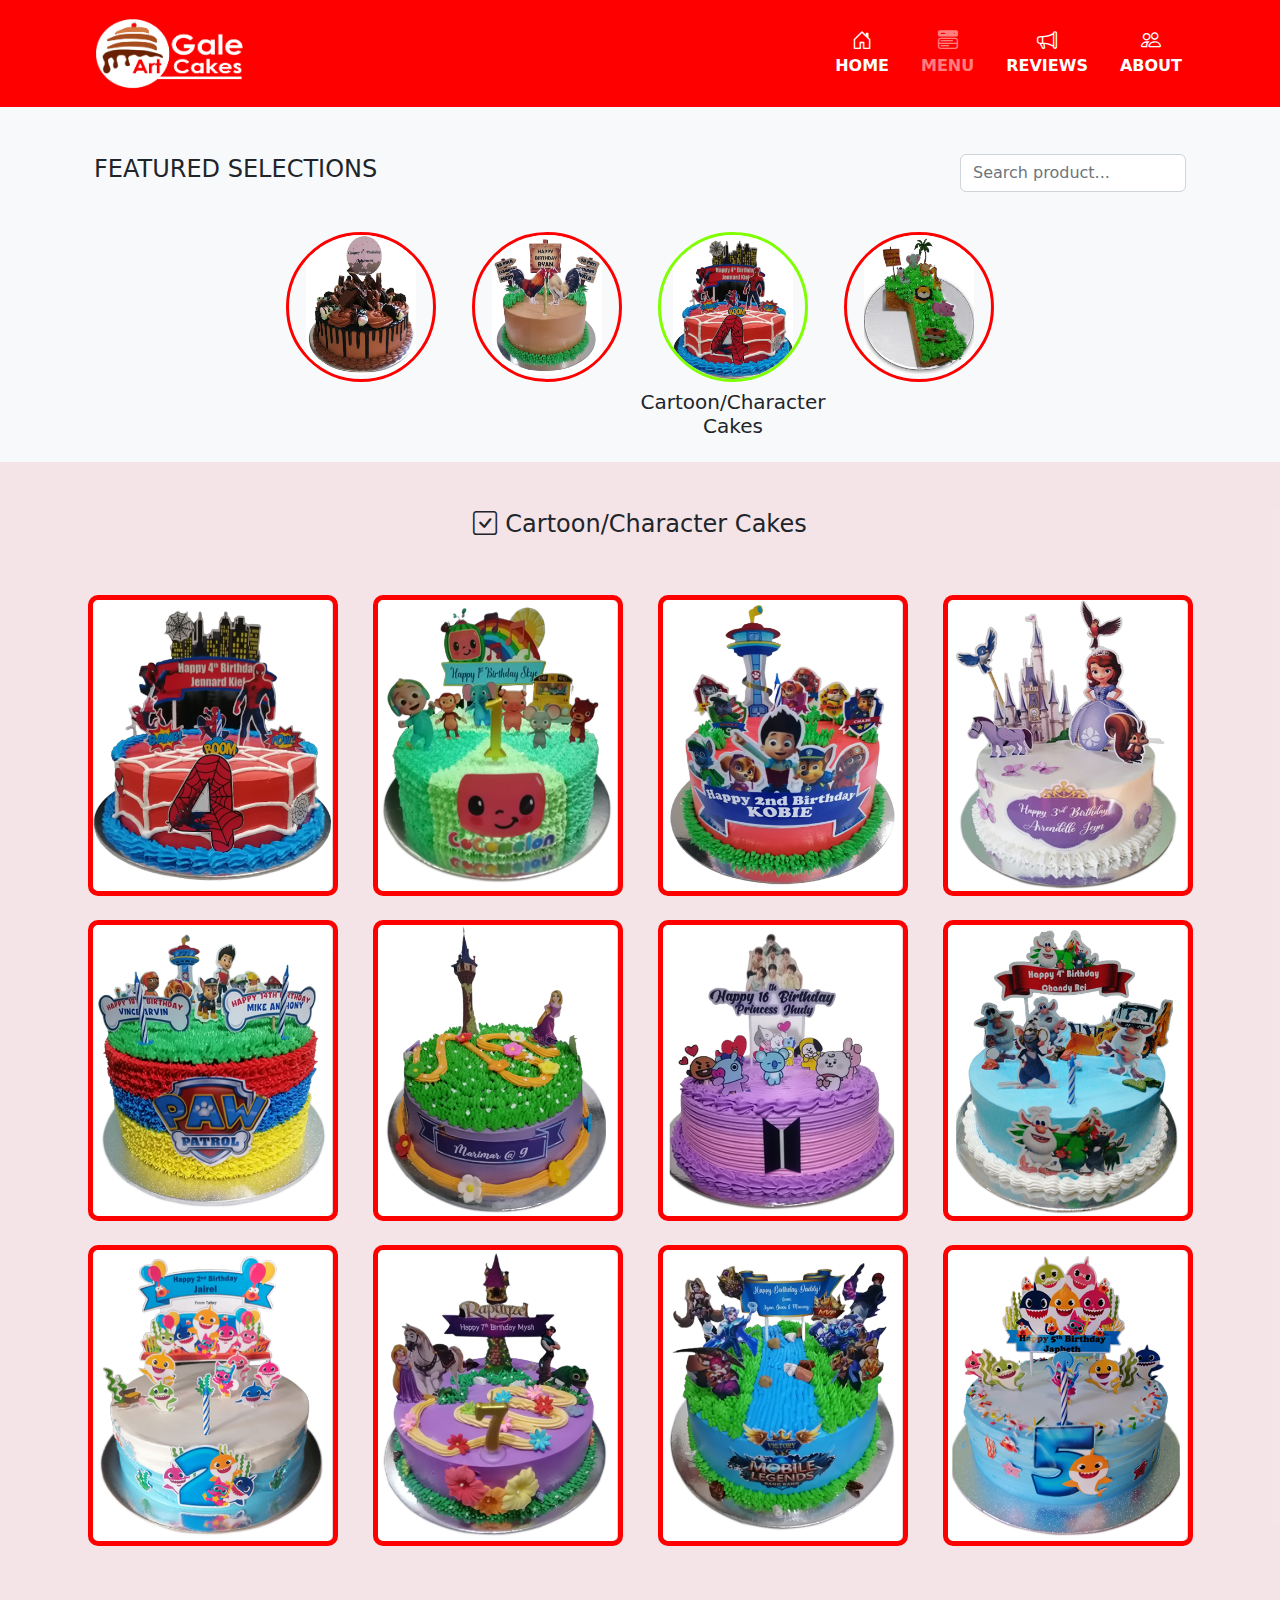
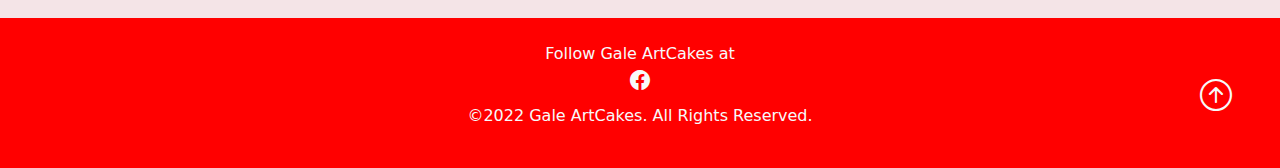
<file: menu_category2.html>
<!DOCTYPE html>
<html lang="en">
  <head>
    <!-- ---- Meta Tags ---- -->
    <meta charset="UTF-8" />
    <meta http-equiv="X-UA-Compatible" content="IE=edge" />
    <meta name="viewport" content="width=device-width, initial-scale=1.0" />

    <!-- ---- Bootstrap CSS ---- -->
    <link rel="stylesheet" href="css/bootstrap.min.css" />

    <!-- ---- Bootstrap Icon ---- -->
    <link
      rel="stylesheet"
      href="https://cdn.jsdelivr.net/npm/bootstrap-icons@1.3.0/font/bootstrap-icons.css"
    />

    <!-- ---- Custom CSS ---- -->
    <link rel="stylesheet" href="css/style.css" />
    <title>Gale ArtCakes</title>
  </head>
  <body class="bg-light">
    <!-- ---- Header ---- -->
    <header>
      <div class="p-2 p-lg-3 bgred fixed-top">
        <div class="container">
          <div
            class="d-flex flex-wrap align-items-center justify-content-center justify-content-lg-start"
          >
            <a
              href="index.html"
              class="d-flex align-items-center my-1 my-lg-0 me-lg-auto text-white text-decoration-none"
            >
              <img
                src="img/GaleLogo_png.png"
                width="180"
                height="75"
                alt="Gale Logo"
              />
            </a>

            <ul
              class="nav col-12 col-lg-auto my-2 justify-content-center my-lg-1 text-small fw-bold"
            >
              <li>
                <a href="index.html" class="nav-link text-white">
                  <i
                    class="bi bi-house-door d-block d-flex justify-content-center mb-1 fs-5"
                  ></i>
                  HOME
                </a>
              </li>
              <li>
                <a href="#" class="nav-link text-white-50">
                  <i
                    class="bi bi-menu-button-wide-fill d-block d-flex justify-content-center mb-1 fs-5"
                  ></i>
                  MENU
                </a>
              </li>
              <li>
                <a href="index.html#fb_review" class="nav-link text-white">
                  <i
                    class="bi bi-megaphone d-block d-flex justify-content-center mb-1 fs-5"
                  ></i>
                  REVIEWS
                </a>
              </li>

              <li>
                <a href="about.html" class="nav-link text-white">
                  <i
                    class="bi bi-people d-block d-flex justify-content-center mb-1 fs-5"
                  ></i>
                  ABOUT
                </a>
              </li>
            </ul>
          </div>
        </div>
      </div>
    </header>

    <!-- ---- Featured Selection ---- -->
    <section id="selection">
      <div class="container">
        <div class="py-3 pt-5 mb-4">
          <div class="container d-flex flex-wrap justify-content-center">
            <div class="d-flex align-items-center mb-3 mb-lg-0 me-lg-auto">
              <h4>FEATURED SELECTIONS</h4>
            </div>
            <form class="col-12 col-lg-auto mb-3 mb-lg-0" role="search">
              <input
                type="search"
                class="form-control"
                placeholder="Search product..."
                aria-label="Search"
              />
            </form>
          </div>
        </div>
        <div class="row g-0 d-flex justify-content-center">
          <div class="col-sm-6 col-md-4 col-lg-2 pb-3">
            <div class="selection-item text-center">
              <div class="selection-img overflow-hidden">
                <a href="menu.html#varities">
                  <img src="img/choco1.png" alt="Choco"
                /></a>
              </div>
              <div class="selection-text">
                <h5 class="pt-2 lead">Chocolate Drip Cakes</h5>
              </div>
            </div>
          </div>
          <div class="col-sm-6 col-md-4 col-lg-2 pb-3">
            <div class="selection-item text-center">
              <div class="selection-img overflow-hidden">
                <a href="menu_category1.html#varities">
                  <img src="img/theme1.png" alt="Choco" />
                </a>
              </div>
              <div class="selection-text">
                <h5 class="pt-2 lead">Chocomoist Themed Cakes</h5>
              </div>
            </div>
          </div>
          <div class="col-sm-6 col-md-4 col-lg-2 pb-3">
            <div class="selection-item text-center">
              <div class="selected-img overflow-hidden">
                <a href="menu_category2.html#varities">
                  <img src="img/character1.png" alt="Choco"
                /></a>
              </div>
              <div class="selected-text">
                <h5 class="pt-2 lead">Cartoon/Character Cakes</h5>
              </div>
            </div>
          </div>
          <div class="col-sm-6 col-md-4 col-lg-2 pb-3">
            <div class="selection-item text-center">
              <div class="selection-img overflow-hidden">
                <a href="menu_category3.html#varities">
                  <img src="img/number1.png" alt="Choco"
                /></a>
              </div>
              <div class="selection-text">
                <h5 class="pt-2 lead">Number Cakes</h5>
              </div>
            </div>
          </div>
        </div>
      </div>
    </section>

    <!-- ---- Varities ---- -->
    <section id="varities" class="bg-danger bg-opacity-10">
      <div class="text-center py-5">
        <h4><i class="bi bi-check-square me-2"></i>Cartoon/Character Cakes</h4>
      </div>
      <div class="container pb-5">
        <div class="row">
          <div
            class="col-sm-6 col-md-4 col-lg-3 pb-4 d-flex justify-content-center"
          >
            <div class="card-img overflow-hidden">
              <img
                src="img/character1.png"
                alt="character cake 1"
                class="img-fluid rounded shadow-lg"
                data-bs-toggle="modal"
                data-bs-target="#enroll_1"
              />
            </div>
          </div>

          <div
            class="col-sm-6 col-md-4 col-lg-3 pb-4 d-flex justify-content-center"
          >
            <div class="card-img overflow-hidden">
              <img
                src="img/character2.png"
                alt="character cake 2"
                class="img-fluid rounded shadow-lg"
                data-bs-toggle="modal"
                data-bs-target="#enroll_2"
              />
            </div>
          </div>

          <div
            class="col-sm-6 col-md-4 col-lg-3 pb-4 d-flex justify-content-center"
          >
            <div class="card-img overflow-hidden">
              <img
                src="img/character3.png"
                alt="character cake 3"
                class="img-fluid rounded shadow-lg"
                data-bs-toggle="modal"
                data-bs-target="#enroll_3"
              />
            </div>
          </div>

          <div
            class="col-sm-6 col-md-4 col-lg-3 pb-4 d-flex justify-content-center"
          >
            <div class="card-img overflow-hidden">
              <img
                src="img/character4.png"
                alt="character cake 4"
                class="img-fluid rounded shadow-lg"
                data-bs-toggle="modal"
                data-bs-target="#enroll_4"
              />
            </div>
          </div>
          <div
            class="col-sm-6 col-md-4 col-lg-3 pb-4 d-flex justify-content-center"
          >
            <div class="card-img overflow-hidden">
              <img
                src="img/character5.png"
                alt="character cake 5"
                class="img-fluid rounded shadow-lg"
                data-bs-toggle="modal"
                data-bs-target="#enroll_5"
              />
            </div>
          </div>
          <div
            class="col-sm-6 col-md-4 col-lg-3 pb-4 d-flex justify-content-center"
          >
            <div class="card-img overflow-hidden">
              <img
                src="img/character6.png"
                alt="character cake 6"
                class="img-fluid rounded shadow-lg"
                data-bs-toggle="modal"
                data-bs-target="#enroll_6"
              />
            </div>
          </div>
          <div
            class="col-sm-6 col-md-4 col-lg-3 pb-4 d-flex justify-content-center"
          >
            <div class="card-img overflow-hidden">
              <img
                src="img/character7.png"
                alt="character cake 7"
                class="img-fluid rounded shadow-lg"
                data-bs-toggle="modal"
                data-bs-target="#enroll_7"
              />
            </div>
          </div>
          <div
            class="col-sm-6 col-md-4 col-lg-3 pb-4 d-flex justify-content-center"
          >
            <div class="card-img overflow-hidden">
              <img
                src="img/character8.png"
                alt="character cake 8"
                class="img-fluid rounded shadow-lg"
                data-bs-toggle="modal"
                data-bs-target="#enroll_8"
              />
            </div>
          </div>
          <div
            class="col-sm-6 col-md-4 col-lg-3 pb-4 d-flex justify-content-center"
          >
            <div class="card-img overflow-hidden">
              <img
                src="img/character9.png"
                alt="character cake 9"
                class="img-fluid rounded shadow-lg"
                data-bs-toggle="modal"
                data-bs-target="#enroll_9"
              />
            </div>
          </div>
          <div
            class="col-sm-6 col-md-4 col-lg-3 pb-4 d-flex justify-content-center"
          >
            <div class="card-img overflow-hidden">
              <img
                src="img/character10.png"
                alt="character cake 10"
                class="img-fluid rounded shadow-lg"
                data-bs-toggle="modal"
                data-bs-target="#enroll_10"
              />
            </div>
          </div>
          <div
            class="col-sm-6 col-md-4 col-lg-3 pb-4 d-flex justify-content-center"
          >
            <div class="card-img overflow-hidden">
              <img
                src="img/character11.png"
                alt="character cake 11"
                class="img-fluid rounded shadow-lg"
                data-bs-toggle="modal"
                data-bs-target="#enroll_11"
              />
            </div>
          </div>
          <div
            class="col-sm-6 col-md-4 col-lg-3 pb-4 d-flex justify-content-center"
          >
            <div class="card-img overflow-hidden">
              <img
                src="img/character12.png"
                alt="character cake 12"
                class="img-fluid rounded shadow-lg"
                data-bs-toggle="modal"
                data-bs-target="#enroll_12"
              />
            </div>
          </div>
        </div>
      </div>
    </section>

    <!-- ---- Modal1 ---- -->
    <div class="modal" id="enroll_1">
      <div class="modal-dialog">
        <div class="modal-content">
          <div class="modal-header">
            <h4 class="text-danger">Cartoon/Character Cake Var101</h4>
            <button
              class="btn-close"
              type="button"
              data-bs-dismiss="modal"
            ></button>
          </div>
          <div class="modal-body">
            <div class="modal-img d-flex justify-content-center">
              <img src="img/character1.png" alt="character cake 1" />
            </div>
            <div>
              <ul class="lead fs-6 mb-0">
                <li>Prices may vary according to sizes.</li>
                <li>Prices may change without any prior notice.</li>
                <li>
                  Additional disclaimer: Actual food presentation may vary.
                </li>
              </ul>
            </div>
          </div>
          <div class="modal-footer bgred">
            <a href="#" class="fs-5 text-white text-decoration-none"
              >Message us<i class="bi bi-facebook ps-2"></i
            ></a>
          </div>
        </div>
      </div>
    </div>
    <!-- --- enroll_2---- -->
    <div class="modal" id="enroll_2">
      <div class="modal-dialog">
        <div class="modal-content">
          <div class="modal-header">
            <h4 class="text-danger">Cartoon/Character Cake Var102</h4>
            <button
              class="btn-close"
              type="button"
              data-bs-dismiss="modal"
            ></button>
          </div>
          <div class="modal-body">
            <div class="modal-img d-flex justify-content-center">
              <img src="img/character2.png" alt="character cake 2" />
            </div>
            <div>
              <ul class="lead fs-6 mb-0">
                <li>Prices may vary according to sizes.</li>
                <li>Prices may change without any prior notice.</li>
                <li>
                  Additional disclaimer: Actual food presentation may vary.
                </li>
              </ul>
            </div>
          </div>
          <div class="modal-footer bgred">
            <a href="#" class="fs-5 text-white text-decoration-none"
              >Message us<i class="bi bi-facebook ps-2"></i
            ></a>
          </div>
        </div>
      </div>
    </div>
    <!-- --- enroll_3---- -->
    <div class="modal" id="enroll_3">
      <div class="modal-dialog">
        <div class="modal-content">
          <div class="modal-header">
            <h4 class="text-danger">Cartoon/Character Cake Var103</h4>
            <button
              class="btn-close"
              type="button"
              data-bs-dismiss="modal"
            ></button>
          </div>
          <div class="modal-body">
            <div class="modal-img d-flex justify-content-center">
              <img src="img/character3.png" alt="character cake 3" />
            </div>
            <div>
              <ul class="lead fs-6 mb-0">
                <li>Prices may vary according to sizes.</li>
                <li>Prices may change without any prior notice.</li>
                <li>
                  Additional disclaimer: Actual food presentation may vary.
                </li>
              </ul>
            </div>
          </div>
          <div class="modal-footer bgred">
            <a href="#" class="fs-5 text-white text-decoration-none"
              >Message us<i class="bi bi-facebook ps-2"></i
            ></a>
          </div>
        </div>
      </div>
    </div>
    <!-- --- enroll_4---- -->
    <div class="modal" id="enroll_4">
      <div class="modal-dialog">
        <div class="modal-content">
          <div class="modal-header">
            <h4 class="text-danger">Cartoon/Character Cake Var104</h4>
            <button
              class="btn-close"
              type="button"
              data-bs-dismiss="modal"
            ></button>
          </div>
          <div class="modal-body">
            <div class="modal-img d-flex justify-content-center">
              <img src="img/character4.png" alt="character cake 4" />
            </div>
            <div>
              <ul class="lead fs-6 mb-0">
                <li>Prices may vary according to sizes.</li>
                <li>Prices may change without any prior notice.</li>
                <li>
                  Additional disclaimer: Actual food presentation may vary.
                </li>
              </ul>
            </div>
          </div>
          <div class="modal-footer bgred">
            <a href="#" class="fs-5 text-white text-decoration-none"
              >Message us<i class="bi bi-facebook ps-2"></i
            ></a>
          </div>
        </div>
      </div>
    </div>
    <!-- --- enroll_5---- -->
    <div class="modal" id="enroll_5">
      <div class="modal-dialog">
        <div class="modal-content">
          <div class="modal-header">
            <h4 class="text-danger">Cartoon/Character Cake Var105</h4>
            <button
              class="btn-close"
              type="button"
              data-bs-dismiss="modal"
            ></button>
          </div>
          <div class="modal-body">
            <div class="modal-img d-flex justify-content-center">
              <img src="img/character5.png" alt="character cake 5" />
            </div>
            <div>
              <ul class="lead fs-6 mb-0">
                <li>Prices may vary according to sizes.</li>
                <li>Prices may change without any prior notice.</li>
                <li>
                  Additional disclaimer: Actual food presentation may vary.
                </li>
              </ul>
            </div>
          </div>
          <div class="modal-footer bgred">
            <a href="#" class="fs-5 text-white text-decoration-none"
              >Message us<i class="bi bi-facebook ps-2"></i
            ></a>
          </div>
        </div>
      </div>
    </div>
    <!-- --- enroll_6---- -->
    <div class="modal" id="enroll_6">
      <div class="modal-dialog">
        <div class="modal-content">
          <div class="modal-header">
            <h4 class="text-danger">Cartoon/Character Cake Var106</h4>
            <button
              class="btn-close"
              type="button"
              data-bs-dismiss="modal"
            ></button>
          </div>
          <div class="modal-body">
            <div class="modal-img d-flex justify-content-center">
              <img src="img/character6.png" alt="character cake 6" />
            </div>
            <div>
              <ul class="lead fs-6 mb-0">
                <li>Prices may vary according to sizes.</li>
                <li>Prices may change without any prior notice.</li>
                <li>
                  Additional disclaimer: Actual food presentation may vary.
                </li>
              </ul>
            </div>
          </div>
          <div class="modal-footer bgred">
            <a href="#" class="fs-5 text-white text-decoration-none"
              >Message us<i class="bi bi-facebook ps-2"></i
            ></a>
          </div>
        </div>
      </div>
    </div>
    <!-- --- enroll_7---- -->
    <div class="modal" id="enroll_7">
      <div class="modal-dialog">
        <div class="modal-content">
          <div class="modal-header">
            <h4 class="text-danger">Cartoon/Character Cake Var107</h4>
            <button
              class="btn-close"
              type="button"
              data-bs-dismiss="modal"
            ></button>
          </div>
          <div class="modal-body">
            <div class="modal-img d-flex justify-content-center">
              <img src="img/character7.png" alt="character cake 7" />
            </div>
            <div>
              <ul class="lead fs-6 mb-0">
                <li>Prices may vary according to sizes.</li>
                <li>Prices may change without any prior notice.</li>
                <li>
                  Additional disclaimer: Actual food presentation may vary.
                </li>
              </ul>
            </div>
          </div>
          <div class="modal-footer bgred">
            <a href="#" class="fs-5 text-white text-decoration-none"
              >Message us<i class="bi bi-facebook ps-2"></i
            ></a>
          </div>
        </div>
      </div>
    </div>
    <!-- --- enroll_8---- -->
    <div class="modal" id="enroll_8">
      <div class="modal-dialog">
        <div class="modal-content">
          <div class="modal-header">
            <h4 class="text-danger">Cartoon/Character Cake Var108</h4>
            <button
              class="btn-close"
              type="button"
              data-bs-dismiss="modal"
            ></button>
          </div>
          <div class="modal-body">
            <div class="modal-img d-flex justify-content-center">
              <img src="img/character8.png" alt="character cake 8" />
            </div>
            <div>
              <ul class="lead fs-6 mb-0">
                <li>Prices may vary according to sizes.</li>
                <li>Prices may change without any prior notice.</li>
                <li>
                  Additional disclaimer: Actual food presentation may vary.
                </li>
              </ul>
            </div>
          </div>
          <div class="modal-footer bgred">
            <a href="#" class="fs-5 text-white text-decoration-none"
              >Message us<i class="bi bi-facebook ps-2"></i
            ></a>
          </div>
        </div>
      </div>
    </div>
    <!-- --- enroll_9---- -->
    <div class="modal" id="enroll_9">
      <div class="modal-dialog">
        <div class="modal-content">
          <div class="modal-header">
            <h4 class="text-danger">Cartoon/Character Cake Var109</h4>
            <button
              class="btn-close"
              type="button"
              data-bs-dismiss="modal"
            ></button>
          </div>
          <div class="modal-body">
            <div class="modal-img d-flex justify-content-center">
              <img src="img/character9.png" alt="character cake 9" />
            </div>
            <div>
              <ul class="lead fs-6 mb-0">
                <li>Prices may vary according to sizes.</li>
                <li>Prices may change without any prior notice.</li>
                <li>
                  Additional disclaimer: Actual food presentation may vary.
                </li>
              </ul>
            </div>
          </div>
          <div class="modal-footer bgred">
            <a href="#" class="fs-5 text-white text-decoration-none"
              >Message us<i class="bi bi-facebook ps-2"></i
            ></a>
          </div>
        </div>
      </div>
    </div>
    <!-- --- enroll_10---- -->
    <div class="modal" id="enroll_10">
      <div class="modal-dialog">
        <div class="modal-content">
          <div class="modal-header">
            <h4 class="text-danger">Cartoon/Character Cake Var110</h4>
            <button
              class="btn-close"
              type="button"
              data-bs-dismiss="modal"
            ></button>
          </div>
          <div class="modal-body">
            <div class="modal-img d-flex justify-content-center">
              <img src="img/character10.png" alt="character cake 10" />
            </div>
            <div>
              <ul class="lead fs-6 mb-0">
                <li>Prices may vary according to sizes.</li>
                <li>Prices may change without any prior notice.</li>
                <li>
                  Additional disclaimer: Actual food presentation may vary.
                </li>
              </ul>
            </div>
          </div>
          <div class="modal-footer bgred">
            <a href="#" class="fs-5 text-white text-decoration-none"
              >Message us<i class="bi bi-facebook ps-2"></i
            ></a>
          </div>
        </div>
      </div>
    </div>
    <!-- --- enroll_11---- -->
    <div class="modal" id="enroll_11">
      <div class="modal-dialog">
        <div class="modal-content">
          <div class="modal-header">
            <h4 class="text-danger">Cartoon/Character Cake Var111</h4>
            <button
              class="btn-close"
              type="button"
              data-bs-dismiss="modal"
            ></button>
          </div>
          <div class="modal-body">
            <div class="modal-img d-flex justify-content-center">
              <img src="img/character11.png" alt="character cake 11" />
            </div>
            <div>
              <ul class="lead fs-6 mb-0">
                <li>Prices may vary according to sizes.</li>
                <li>Prices may change without any prior notice.</li>
                <li>
                  Additional disclaimer: Actual food presentation may vary.
                </li>
              </ul>
            </div>
          </div>
          <div class="modal-footer bgred">
            <a href="#" class="fs-5 text-white text-decoration-none"
              >Message us<i class="bi bi-facebook ps-2"></i
            ></a>
          </div>
        </div>
      </div>
    </div>
    <!-- --- enroll_12---- -->
    <div class="modal" id="enroll_12">
      <div class="modal-dialog">
        <div class="modal-content">
          <div class="modal-header">
            <h4 class="text-danger">Cartoon/Character Cake Var112</h4>
            <button
              class="btn-close"
              type="button"
              data-bs-dismiss="modal"
            ></button>
          </div>
          <div class="modal-body">
            <div class="modal-img d-flex justify-content-center">
              <img src="img/character12.png" alt="character cake 12" />
            </div>
            <div>
              <ul class="lead fs-6 mb-0">
                <li>Prices may vary according to sizes.</li>
                <li>Prices may change without any prior notice.</li>
                <li>
                  Additional disclaimer: Actual food presentation may vary.
                </li>
              </ul>
            </div>
          </div>
          <div class="modal-footer bgred">
            <a href="#" class="fs-5 text-white text-decoration-none"
              >Message us<i class="bi bi-facebook ps-2"></i
            ></a>
          </div>
        </div>
      </div>
    </div>

    <!-- ---- Footer---- -->
    <footer class="p-4 bgred position-relative">
      <div class="container">
        <div class="d-flex align-items-center flex-column text-light">
          <p class="m-0 fs-6">Follow Gale ArtCakes at</p>
          <a href="#"><i class="bi bi-facebook text-light fs-5"></i></a>
          <p class="text-light fs-6 lead pt-2">
            &copy;2022 Gale ArtCakes. All Rights Reserved.
          </p>
        </div>
        <a href="#" class="position-absolute bottom-0 end-0 p-5">
          <i class="bi bi-arrow-up-circle text-light fs-2"></i
        ></a>
      </div>
    </footer>

    <!-- ---- Bootstrap JS ---- -->
    <script src="js/bootstrap.bundle.min.js"></script>
  </body>
</html>
</file>
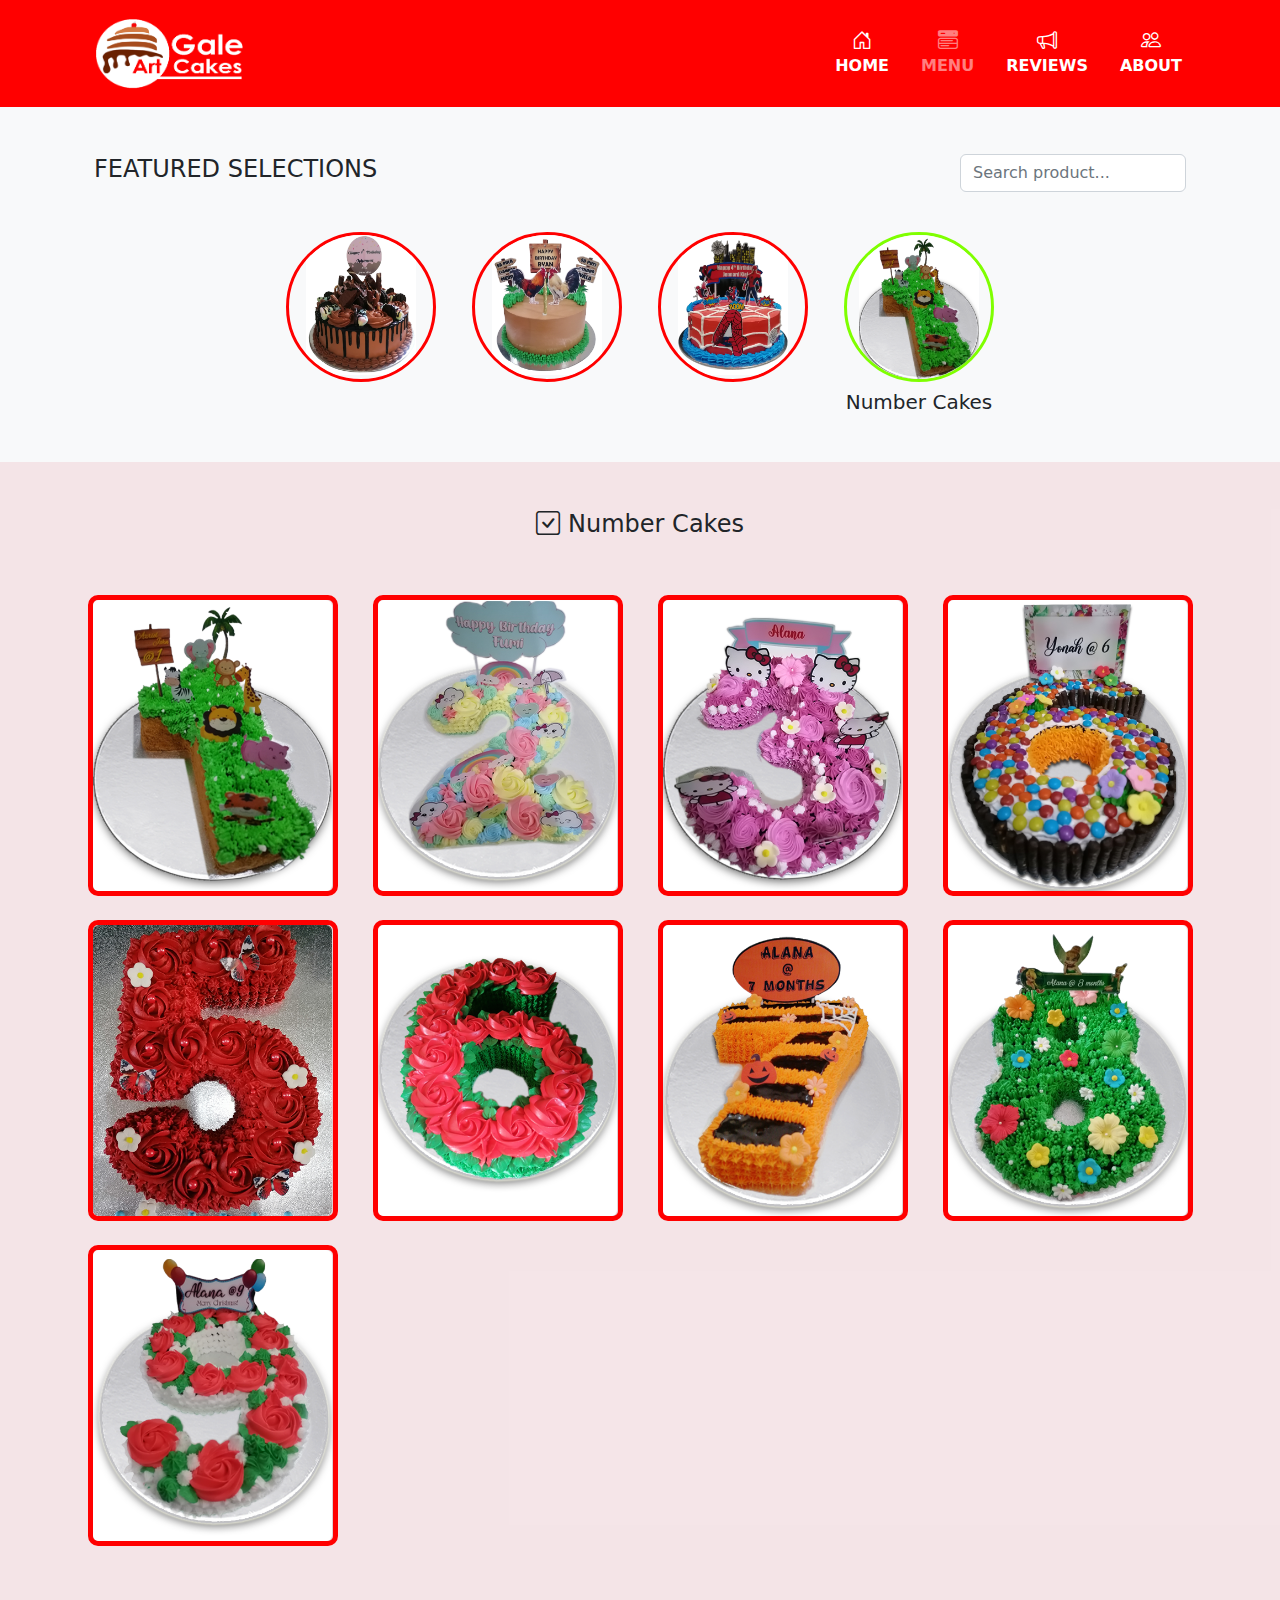
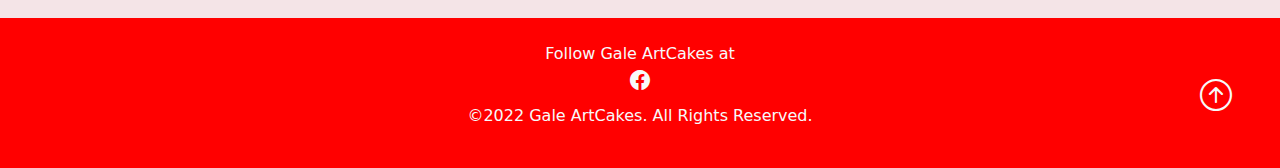
<file: menu_category3.html>
<!DOCTYPE html>
<html lang="en">
  <head>
    <!-- ---- Meta Tags ---- -->
    <meta charset="UTF-8" />
    <meta http-equiv="X-UA-Compatible" content="IE=edge" />
    <meta name="viewport" content="width=device-width, initial-scale=1.0" />

    <!-- ---- Bootstrap CSS ---- -->
    <link rel="stylesheet" href="css/bootstrap.min.css" />

    <!-- ---- Bootstrap Icon ---- -->
    <link
      rel="stylesheet"
      href="https://cdn.jsdelivr.net/npm/bootstrap-icons@1.3.0/font/bootstrap-icons.css"
    />

    <!-- ---- Custom CSS ---- -->
    <link rel="stylesheet" href="css/style.css" />
    <title>Gale ArtCakes</title>
  </head>
  <body class="bg-light">
    <!-- ---- Header ---- -->
    <header>
      <div class="p-2 p-lg-3 bgred fixed-top">
        <div class="container">
          <div
            class="d-flex flex-wrap align-items-center justify-content-center justify-content-lg-start"
          >
            <a
              href="index.html"
              class="d-flex align-items-center my-1 my-lg-0 me-lg-auto text-white text-decoration-none"
            >
              <img
                src="img/GaleLogo_png.png"
                width="180"
                height="75"
                alt="Gale Logo"
              />
            </a>

            <ul
              class="nav col-12 col-lg-auto my-2 justify-content-center my-lg-1 text-small fw-bold"
            >
              <li>
                <a href="index.html" class="nav-link text-white">
                  <i
                    class="bi bi-house-door d-block d-flex justify-content-center mb-1 fs-5"
                  ></i>
                  HOME
                </a>
              </li>
              <li>
                <a href="#" class="nav-link text-white-50">
                  <i
                    class="bi bi-menu-button-wide-fill d-block d-flex justify-content-center mb-1 fs-5"
                  ></i>
                  MENU
                </a>
              </li>
              <li>
                <a href="index.html#fb_review" class="nav-link text-white">
                  <i
                    class="bi bi-megaphone d-block d-flex justify-content-center mb-1 fs-5"
                  ></i>
                  REVIEWS
                </a>
              </li>

              <li>
                <a href="about.html" class="nav-link text-white">
                  <i
                    class="bi bi-people d-block d-flex justify-content-center mb-1 fs-5"
                  ></i>
                  ABOUT
                </a>
              </li>
            </ul>
          </div>
        </div>
      </div>
    </header>

    <!-- ---- Featured Selection ---- -->
    <section id="selection">
      <div class="container">
        <div class="py-3 pt-5 mb-4">
          <div class="container d-flex flex-wrap justify-content-center">
            <div class="d-flex align-items-center mb-3 mb-lg-0 me-lg-auto">
              <h4>FEATURED SELECTIONS</h4>
            </div>
            <form class="col-12 col-lg-auto mb-3 mb-lg-0" role="search">
              <input
                type="search"
                class="form-control"
                placeholder="Search product..."
                aria-label="Search"
              />
            </form>
          </div>
        </div>
        <div class="row g-0 d-flex justify-content-center">
          <div class="col-sm-6 col-md-4 col-lg-2 pb-3">
            <div class="selection-item text-center">
              <div class="selection-img overflow-hidden">
                <a href="menu.html#varities">
                  <img src="img/choco1.png" alt="Choco"
                /></a>
              </div>
              <div class="selection-text">
                <h5 class="pt-2 lead">Chocolate Drip Cakes</h5>
              </div>
            </div>
          </div>
          <div class="col-sm-6 col-md-4 col-lg-2 pb-3">
            <div class="selection-item text-center">
              <div class="selection-img overflow-hidden">
                <a href="menu_category1.html#varities">
                  <img src="img/theme1.png" alt="Choco" />
                </a>
              </div>
              <div class="selection-text">
                <h5 class="pt-2 lead">Chocomoist Themed Cakes</h5>
              </div>
            </div>
          </div>
          <div class="col-sm-6 col-md-4 col-lg-2 pb-3">
            <div class="selection-item text-center">
              <div class="selection-img overflow-hidden">
                <a href="menu_category2.html#varities">
                  <img src="img/character1.png" alt="Choco"
                /></a>
              </div>
              <div class="selection-text">
                <h5 class="pt-2 lead">Cartoon/Character Cakes</h5>
              </div>
            </div>
          </div>
          <div class="col-sm-6 col-md-4 col-lg-2 pb-3">
            <div class="selection-item text-center">
              <div class="selected-img overflow-hidden">
                <a href="menu_category3.html#varities">
                  <img src="img/number1.png" alt="Choco"
                /></a>
              </div>
              <div class="selected-text">
                <h5 class="pt-2 lead">Number Cakes</h5>
              </div>
            </div>
          </div>
        </div>
      </div>
    </section>

    <!-- ---- Varities ---- -->
    <section id="varities" class="bg-danger bg-opacity-10">
      <div class="text-center py-5">
        <h4><i class="bi bi-check-square me-2"></i>Number Cakes</h4>
      </div>
      <div class="container pb-5">
        <div class="row">
          <div
            class="col-sm-6 col-md-4 col-lg-3 pb-4 d-flex justify-content-center"
          >
            <div class="card-img overflow-hidden">
              <img
                src="img/number1.png"
                alt="number cake 1"
                class="img-fluid rounded shadow-lg"
                data-bs-toggle="modal"
                data-bs-target="#enroll_1"
              />
            </div>
          </div>

          <div
            class="col-sm-6 col-md-4 col-lg-3 pb-4 d-flex justify-content-center"
          >
            <div class="card-img overflow-hidden">
              <img
                src="img/number2.png"
                alt="number cake 2"
                class="img-fluid rounded shadow-lg"
                data-bs-toggle="modal"
                data-bs-target="#enroll_2"
              />
            </div>
          </div>

          <div
            class="col-sm-6 col-md-4 col-lg-3 pb-4 d-flex justify-content-center"
          >
            <div class="card-img overflow-hidden">
              <img
                src="img/number3.png"
                alt="number cake 3"
                class="img-fluid rounded shadow-lg"
                data-bs-toggle="modal"
                data-bs-target="#enroll_3"
              />
            </div>
          </div>

          <div
            class="col-sm-6 col-md-4 col-lg-3 pb-4 d-flex justify-content-center"
          >
            <div class="card-img overflow-hidden">
              <img
                src="img/number4.png"
                alt="number cake 4"
                class="img-fluid rounded shadow-lg"
                data-bs-toggle="modal"
                data-bs-target="#enroll_4"
              />
            </div>
          </div>
          <div
            class="col-sm-6 col-md-4 col-lg-3 pb-4 d-flex justify-content-center"
          >
            <div class="card-img overflow-hidden">
              <img
                src="img/number5.png"
                alt="number cake 5"
                class="img-fluid rounded shadow-lg"
                data-bs-toggle="modal"
                data-bs-target="#enroll_5"
              />
            </div>
          </div>
          <div
            class="col-sm-6 col-md-4 col-lg-3 pb-4 d-flex justify-content-center"
          >
            <div class="card-img overflow-hidden">
              <img
                src="img/number6.png"
                alt="number cake 6"
                class="img-fluid rounded shadow-lg"
                data-bs-toggle="modal"
                data-bs-target="#enroll_6"
              />
            </div>
          </div>
          <div
            class="col-sm-6 col-md-4 col-lg-3 pb-4 d-flex justify-content-center"
          >
            <div class="card-img overflow-hidden">
              <img
                src="img/number7.png"
                alt="number cake 7"
                class="img-fluid rounded shadow-lg"
                data-bs-toggle="modal"
                data-bs-target="#enroll_7"
              />
            </div>
          </div>
          <div
            class="col-sm-6 col-md-4 col-lg-3 pb-4 d-flex justify-content-center"
          >
            <div class="card-img overflow-hidden">
              <img
                src="img/number8.png"
                alt="number cake 8"
                class="img-fluid rounded shadow-lg"
                data-bs-toggle="modal"
                data-bs-target="#enroll_8"
              />
            </div>
          </div>
          <div
            class="col-sm-6 col-md-4 col-lg-3 pb-4 d-flex justify-content-center"
          >
            <div class="card-img overflow-hidden">
              <img
                src="img/number9.png"
                alt="number cake 9"
                class="img-fluid rounded shadow-lg"
                data-bs-toggle="modal"
                data-bs-target="#enroll_9"
              />
            </div>
          </div>
        </div>
      </div>
    </section>

    <!-- ---- Modal1 ---- -->
    <div class="modal" id="enroll_1">
      <div class="modal-dialog">
        <div class="modal-content">
          <div class="modal-header">
            <h4 class="text-danger">Number Cake Var101</h4>
            <button
              class="btn-close"
              type="button"
              data-bs-dismiss="modal"
            ></button>
          </div>
          <div class="modal-body">
            <div class="modal-img d-flex justify-content-center">
              <img src="img/number1.png" alt="Number cake 1" />
            </div>
            <div>
              <ul class="lead fs-6 mb-0">
                <li>Prices may vary according to sizes.</li>
                <li>Prices may change without any prior notice.</li>
                <li>
                  Additional disclaimer: Actual food presentation may vary.
                </li>
              </ul>
            </div>
          </div>
          <div class="modal-footer bgred">
            <a href="#" class="fs-5 text-white text-decoration-none"
              >Message us<i class="bi bi-facebook ps-2"></i
            ></a>
          </div>
        </div>
      </div>
    </div>
    <!-- --- enroll_2---- -->
    <div class="modal" id="enroll_2">
      <div class="modal-dialog">
        <div class="modal-content">
          <div class="modal-header">
            <h4 class="text-danger">Number Cake Var102</h4>
            <button
              class="btn-close"
              type="button"
              data-bs-dismiss="modal"
            ></button>
          </div>
          <div class="modal-body">
            <div class="modal-img d-flex justify-content-center">
              <img src="img/number2.png" alt="Number cake 2" />
            </div>
            <div>
              <ul class="lead fs-6 mb-0">
                <li>Prices may vary according to sizes.</li>
                <li>Prices may change without any prior notice.</li>
                <li>
                  Additional disclaimer: Actual food presentation may vary.
                </li>
              </ul>
            </div>
          </div>
          <div class="modal-footer bgred">
            <a href="#" class="fs-5 text-white text-decoration-none"
              >Message us<i class="bi bi-facebook ps-2"></i
            ></a>
          </div>
        </div>
      </div>
    </div>
    <!-- --- enroll_3---- -->
    <div class="modal" id="enroll_3">
      <div class="modal-dialog">
        <div class="modal-content">
          <div class="modal-header">
            <h4 class="text-danger">Number Cake Var103</h4>
            <button
              class="btn-close"
              type="button"
              data-bs-dismiss="modal"
            ></button>
          </div>
          <div class="modal-body">
            <div class="modal-img d-flex justify-content-center">
              <img src="img/number3.png" alt="Number cake 3" />
            </div>
            <div>
              <ul class="lead fs-6 mb-0">
                <li>Prices may vary according to sizes.</li>
                <li>Prices may change without any prior notice.</li>
                <li>
                  Additional disclaimer: Actual food presentation may vary.
                </li>
              </ul>
            </div>
          </div>
          <div class="modal-footer bgred">
            <a href="#" class="fs-5 text-white text-decoration-none"
              >Message us<i class="bi bi-facebook ps-2"></i
            ></a>
          </div>
        </div>
      </div>
    </div>
    <!-- --- enroll_4---- -->
    <div class="modal" id="enroll_4">
      <div class="modal-dialog">
        <div class="modal-content">
          <div class="modal-header">
            <h4 class="text-danger">Number Cake Var104</h4>
            <button
              class="btn-close"
              type="button"
              data-bs-dismiss="modal"
            ></button>
          </div>
          <div class="modal-body">
            <div class="modal-img d-flex justify-content-center">
              <img src="img/number4.png" alt="Number cake 4" />
            </div>
            <div>
              <ul class="lead fs-6 mb-0">
                <li>Prices may vary according to sizes.</li>
                <li>Prices may change without any prior notice.</li>
                <li>
                  Additional disclaimer: Actual food presentation may vary.
                </li>
              </ul>
            </div>
          </div>
          <div class="modal-footer bgred">
            <a href="#" class="fs-5 text-white text-decoration-none"
              >Message us<i class="bi bi-facebook ps-2"></i
            ></a>
          </div>
        </div>
      </div>
    </div>
    <!-- --- enroll_5---- -->
    <div class="modal" id="enroll_5">
      <div class="modal-dialog">
        <div class="modal-content">
          <div class="modal-header">
            <h4 class="text-danger">Number Cake Var105</h4>
            <button
              class="btn-close"
              type="button"
              data-bs-dismiss="modal"
            ></button>
          </div>
          <div class="modal-body">
            <div class="modal-img d-flex justify-content-center">
              <img src="img/number5.png" alt="Number cake 5" />
            </div>
            <div>
              <ul class="lead fs-6 mb-0">
                <li>Prices may vary according to sizes.</li>
                <li>Prices may change without any prior notice.</li>
                <li>
                  Additional disclaimer: Actual food presentation may vary.
                </li>
              </ul>
            </div>
          </div>
          <div class="modal-footer bgred">
            <a href="#" class="fs-5 text-white text-decoration-none"
              >Message us<i class="bi bi-facebook ps-2"></i
            ></a>
          </div>
        </div>
      </div>
    </div>
    <!-- --- enroll_6---- -->
    <div class="modal" id="enroll_6">
      <div class="modal-dialog">
        <div class="modal-content">
          <div class="modal-header">
            <h4 class="text-danger">Number Cake Var106</h4>
            <button
              class="btn-close"
              type="button"
              data-bs-dismiss="modal"
            ></button>
          </div>
          <div class="modal-body">
            <div class="modal-img d-flex justify-content-center">
              <img src="img/number6.png" alt="Number cake 6" />
            </div>
            <div>
              <ul class="lead fs-6 mb-0">
                <li>Prices may vary according to sizes.</li>
                <li>Prices may change without any prior notice.</li>
                <li>
                  Additional disclaimer: Actual food presentation may vary.
                </li>
              </ul>
            </div>
          </div>
          <div class="modal-footer bgred">
            <a href="#" class="fs-5 text-white text-decoration-none"
              >Message us<i class="bi bi-facebook ps-2"></i
            ></a>
          </div>
        </div>
      </div>
    </div>
    <!-- --- enroll_7---- -->
    <div class="modal" id="enroll_7">
      <div class="modal-dialog">
        <div class="modal-content">
          <div class="modal-header">
            <h4 class="text-danger">Number Cake Var107</h4>
            <button
              class="btn-close"
              type="button"
              data-bs-dismiss="modal"
            ></button>
          </div>
          <div class="modal-body">
            <div class="modal-img d-flex justify-content-center">
              <img src="img/number7.png" alt="Number cake 7" />
            </div>
            <div>
              <ul class="lead fs-6 mb-0">
                <li>Prices may vary according to sizes.</li>
                <li>Prices may change without any prior notice.</li>
                <li>
                  Additional disclaimer: Actual food presentation may vary.
                </li>
              </ul>
            </div>
          </div>
          <div class="modal-footer bgred">
            <a href="#" class="fs-5 text-white text-decoration-none"
              >Message us<i class="bi bi-facebook ps-2"></i
            ></a>
          </div>
        </div>
      </div>
    </div>
    <!-- --- enroll_8---- -->
    <div class="modal" id="enroll_8">
      <div class="modal-dialog">
        <div class="modal-content">
          <div class="modal-header">
            <h4 class="text-danger">Number Cake Var108</h4>
            <button
              class="btn-close"
              type="button"
              data-bs-dismiss="modal"
            ></button>
          </div>
          <div class="modal-body">
            <div class="modal-img d-flex justify-content-center">
              <img src="img/number8.png" alt="Number cake 8" />
            </div>
            <div>
              <ul class="lead fs-6 mb-0">
                <li>Prices may vary according to sizes.</li>
                <li>Prices may change without any prior notice.</li>
                <li>
                  Additional disclaimer: Actual food presentation may vary.
                </li>
              </ul>
            </div>
          </div>
          <div class="modal-footer bgred">
            <a href="#" class="fs-5 text-white text-decoration-none"
              >Message us<i class="bi bi-facebook ps-2"></i
            ></a>
          </div>
        </div>
      </div>
    </div>
    <!-- --- enroll_9---- -->
    <div class="modal" id="enroll_9">
      <div class="modal-dialog">
        <div class="modal-content">
          <div class="modal-header">
            <h4 class="text-danger">Number Cake Var109</h4>
            <button
              class="btn-close"
              type="button"
              data-bs-dismiss="modal"
            ></button>
          </div>
          <div class="modal-body">
            <div class="modal-img d-flex justify-content-center">
              <img src="img/number9.png" alt="Number cake 9" />
            </div>
            <div>
              <ul class="lead fs-6 mb-0">
                <li>Prices may vary according to sizes.</li>
                <li>Prices may change without any prior notice.</li>
                <li>
                  Additional disclaimer: Actual food presentation may vary.
                </li>
              </ul>
            </div>
          </div>
          <div class="modal-footer bgred">
            <a href="#" class="fs-5 text-white text-decoration-none"
              >Message us<i class="bi bi-facebook ps-2"></i
            ></a>
          </div>
        </div>
      </div>
    </div>

    <!-- ---- Footer---- -->
    <footer class="p-4 bgred position-relative">
      <div class="container">
        <div class="d-flex align-items-center flex-column text-light">
          <p class="m-0 fs-6">Follow Gale ArtCakes at</p>
          <a href="#"><i class="bi bi-facebook text-light fs-5"></i></a>
          <p class="text-light fs-6 lead pt-2">
            &copy;2022 Gale ArtCakes. All Rights Reserved.
          </p>
        </div>
        <a href="#" class="position-absolute bottom-0 end-0 p-5">
          <i class="bi bi-arrow-up-circle text-light fs-2"></i
        ></a>
      </div>
    </footer>

    <!-- ---- Bootstrap JS ---- -->
    <script src="js/bootstrap.bundle.min.js"></script>
  </body>
</html>
</file>
<file: css/style.css>
:root{  
    --red: #ff0000;
}

.bgred {
    background-color: var(--red);
}

/* <!-- ---- Header ---- --> */
@media(min-width: 992px) {
   #hero,
   #selection,
   #about {
        padding-top: 106px;
    }
}
@media(max-width: 991px) {
    #hero,
    #selection,
    #about {     
         padding-top: 179px;
     }
 }
 @media(max-width: 396px) {
    #hero,
    #selection,
    #about {
         padding-top: 243px;
     }
 }
 .nav-link:hover {
   color: rgba(255,255,255,.5)!important;
 }

 /* <!-- ---- Featured Selection ---- --> */
 .selection-img {
    height: 150px;
    width: 150px;
    border-radius: 90px;
    border: 3px solid #ff0000;
    margin-left: auto;
    margin-right: auto;
 }
 .selected-img {
   height: 150px;
   width: 150px;
   border-radius: 90px;
   border: 3px solid #ff0000;
   margin-left: auto;
   margin-right: auto;
}
 .selection-img:hover {
    border-color:chartreuse;  
 }
 .selected-img {
   border-color:chartreuse;  
}
 .selection-img:hover img {
    transform: scale(1.2);
 }
 .selection-img img {
    height: 140px;
    width: 110px;    
 }
 .selected-img img {
   height: 150px;
   width: 120px;    
}
 .selection-img img,
 .selection-img {
    transition: all 0.4s ease;
 }
 .selection-text {
    opacity: 0;
 }
 .selection-item:hover .selection-text {
    opacity: 1;
 }
 
 /* <!-- ---- FB Feedback ---- --> */
 .fb-img:hover {
    transform: scale(1.2);
 }
 .fb-img {
    transition: all 0.4s ease;
 }
 
 /* ----- Selected Selection-----  */
 .card-img {
   width: 250px;
 }
 .card-img {
   border-radius: 10px;
   border: 5px solid #ff0000;
 }
 .card-img:hover {
   cursor: pointer;
   border:5px solid chartreuse ;
 }
 .card-img:hover img {
   transform: scale(1.1);
   transition: all 0.4s ease;
 }
 /* ----- Modals ----- */
 .modal-img img {
  height: 350px;
 }
  /* ----- About section-----  */
  .hisstory {
   top: 40px;
  right: 50px;
  }
</file>
